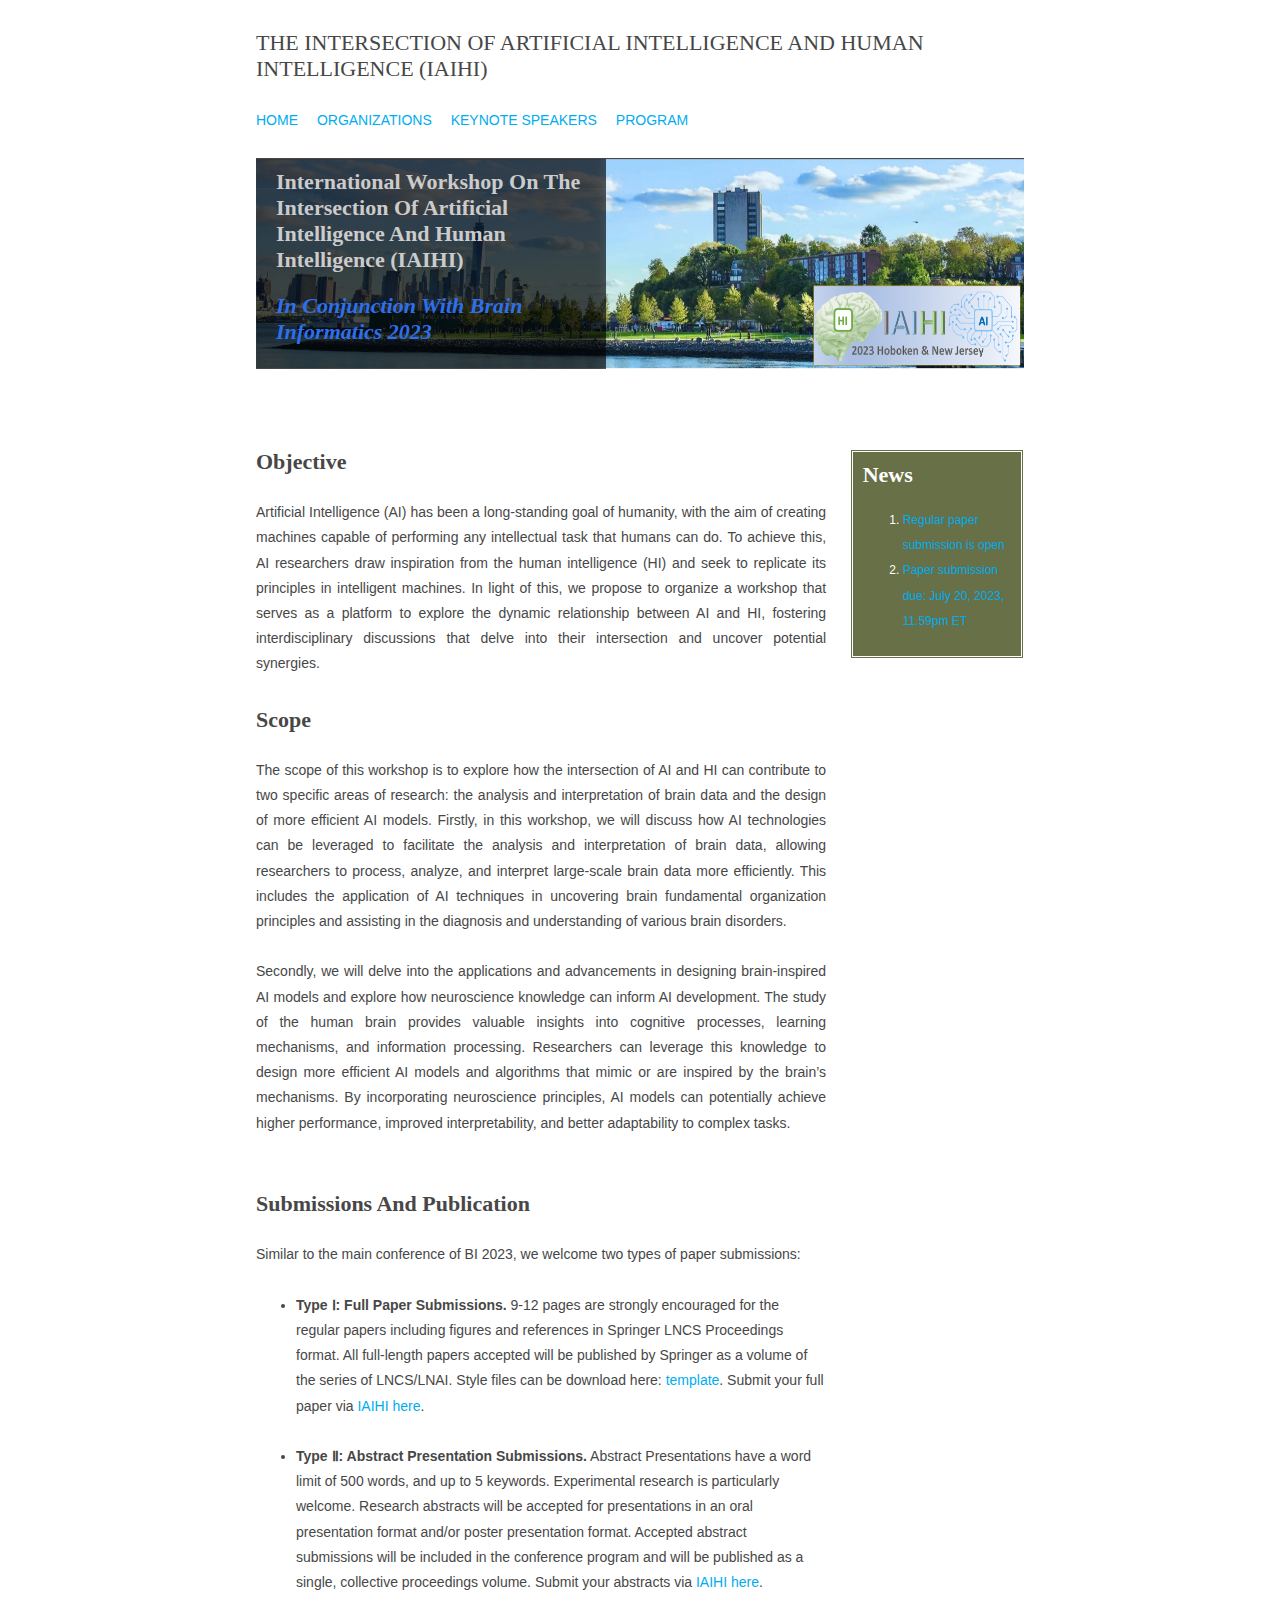
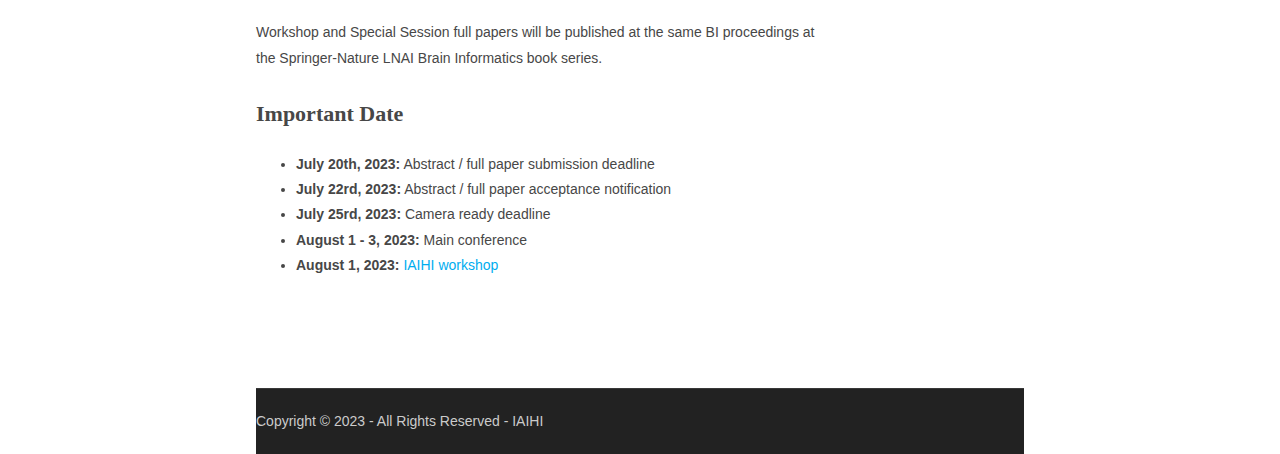
<file: index.html>
<!DOCTYPE html>
<!--
Template Name: Jeren
Author: <a href="https://www.os-templates.com/">OS Templates</a>
Author URI: https://www.os-templates.com/
Licence: Free to use under our free template licence terms
Licence URI: https://www.os-templates.com/template-terms
-->
<html lang="">
  <!-- To declare your language - read more here: https://www.w3.org/International/questions/qa-html-language-declarations -->
  <head>
    <title>The Intersection of Artificial Intelligence and Human Intelligence (IAIHI)</title>
    <meta charset="utf-8">
    <meta name="viewport" content="width=device-width, initial-scale=1.0, maximum-scale=1.0, user-scalable=no">
    <link href="layout/styles/layout.css" rel="stylesheet" type="text/css" media="all">
  </head>

  <body id="top">
    <div style="margin: 0 auto; width: 60%; height: 10%">
      <!-- ################################################################################################ -->
      <!-- ################################################################################################ -->
      <!-- ################################################################################################ -->
      <!--<div class="wrapper row0">-->
        <!--<div id="topbar" class="hoc clear"> -->
          <!--&lt;!&ndash; ################################################################################################ &ndash;&gt;-->
          <!--<div class="fl_left">-->
            <!--<ul class="nospace">-->
              <!--<li><i class="fa fa-phone"></i> +00 (123) 456 7890</li>-->
              <!--<li><i class="fa fa-envelope-o"></i> info@domain.com</li>-->
            <!--</ul>-->
          <!--</div>-->
          <!--<div class="fl_right">-->
            <!--<ul class="nospace">-->
              <!--<li><a href="#"><i class="fa fa-lg fa-home"></i></a></li>-->
              <!--<li><a href="#">About</a></li>-->
              <!--<li><a href="#">Contact</a></li>-->
              <!--<li><a href="#">Login</a></li>-->
              <!--<li><a href="#">Register</a></li>-->
            <!--</ul>-->
          <!--</div>-->
          <!--&lt;!&ndash; ################################################################################################ &ndash;&gt;-->
        <!--</div>-->
      <!--</div>-->
      <!-- ################################################################################################ -->
      <!-- ################################################################################################ -->
      <!-- ################################################################################################ -->
      <div class="wrapper row1">
        <header id="header" class="hoc clear"> 
          <!-- ################################################################################################ -->
          <div id="logo" class="fl_left">
            <h1><a href="index.html">The Intersection of Artificial Intelligence and Human Intelligence (IAIHI)</a></h1>
          </div>
          <nav id="mainav" class="fl_left">
            <ul class="clear">
              <li class="active"><a href="index.html">Home</a></li>
              <li class="active"><a href="pages/people.html">Organizations</a></li>
              <!-- <li class="active"><a href="pages/important-dates.html">Important Dates</a></li> -->
              <!-- <li class="active"><a href="pages/submission.html">Submission</a></li> -->
              <li class="active"><a href="pages/Keynote-Speakers.html">Keynote Speakers</a></li>
              <li class="active"><a href="pages/program.html">Program</a></li>
              <!-- <li class="active"><a href="pages/presentation-format.html">Presentation Format</a></li> -->
            </ul>
          </nav>
          <!-- ################################################################################################ -->
        </header>
      </div>
      <!-- ################################################################################################ -->
      <!-- ################################################################################################ -->
      <!-- ################################################################################################ -->

      <div class="bgded overlay" style="margin: 0 auto; height: 210px">
          <img style="position:absolute;left:0px;top:0px;width:100%;height:100%;z-Index:-1;" src="images/demo/backgrounds/bottom_BI_3.png" />
        <!--<img src="images/demo/backgrounds/logo.PNG" style="margin:150px 0 0 890px; height: 48px" />-->
        <!--<div class="overlay-text" style="margin:-200px 0 0 0;">-->
        <div class="overlay-text">

          <h3><strong>International Workshop on the Intersection of Artificial Intelligence and Human Intelligence (IAIHI)</strong></h3>
            <h6 style="color: #2D70EC"><strong><i>In conjunction with Brain Informatics 2023 </i></strong></h6>
          <div id="pageintro" class="hoc clear">

            <!-- ################################################################################################ -->
            <div class="flexslider basicslider">
            </div>
            <div class="bgded overlay" style ="i"
            <!-- ################################################################################################ -->
          </div>
        </div>
      </div>

        <!--</div>-->
      <!-- ################################################################################################ -->
      <!-- ################################################################################################ -->
      <!-- ################################################################################################ -->
      <div class="wrapper row3">
        <main class="hoc container clear"> 
          <!-- main body -->
          <!-- ################################################################################################ -->
          <div class="content three_quarter first">

            <div class="sectiontitle">
              <h3><strong>Objective</strong></h3><br/>
              <p class="btmspace-50 justified">
                Artificial Intelligence (AI) has been a long-standing goal of humanity, with the aim of creating machines capable of performing any intellectual task that humans can do. To achieve this, AI researchers draw inspiration from the human intelligence (HI) and seek to replicate its principles in intelligent machines. In light of this, we propose to organize a workshop that serves as a platform to explore the dynamic relationship between AI and HI, fostering interdisciplinary discussions that delve into their intersection and uncover potential synergies.
              </p>
            </div>

            <!-- <div class="sectiontitle"> -->
<!--               <h3><strong>Topics</strong></h3><br/>
              <p class="btmspace-50 justified">
              <p>Topics include but are not limited to:</p><br/>
                <ul>
                  <li>
                      <strong>Multimodal brain data fusion methodologies</strong>, e.g., fusion of multimodal structural, functional, diffusion, and/or perfusion MRI data, fusion of fMRI and EEG data, fusion of MRI and PET data, and fusion of radiology and pathology data.
                  </li>
                  <li>
                      <strong>Methods that model temporal brain dynamics</strong>, e.g., modeling brain states via fMRI and/or EEG data, longitudinal analysis of brain image data.
                  </li>
                  <li>
                      <strong>Structural and functional brain network construction methods</strong>, e.g., identification and optimization of network nodes, assessment of network properties, and creation of graph models for description of structural and functional brain networks.
                  </li>
                  <li>
                      <strong>Brain connectivity analysis methods</strong>, e.g., joint modeling of structural and functional brain connectivity, relationship between structural and functional connectivity, and dynamics of connectivity.
                  </li>
                  <li>
                      <strong>Classification and predictive modeling using multimodal brain image data</strong>, e.g., disease classification via multimodal image features, feature extraction and/or feature selection for dimensionality reduction of multimodal image data, multimodal image predictors of clinical measures, and integrative analysis of multimodal neuroimaging, genetics, multi-omics, biomarker and/or clinical data.
                  </li>
                  <li>
                      <strong>Multimodal brain image visualization and data management methods</strong>, e.g., visual analytics of multimodal image data and visualization of large-volume, dynamic, multimodal image data.
                  </li>
                  <li>
                      <strong>Registration, segmentation, shape analysis, and signal processing methods</strong>, e.g., multimodal image registration, multi-parametric image segmentation, and multiresolution signal processing.
                  </li>
                  <li>      
                      <strong>Validation approaches and benchmark data generation</strong>, e.g., cross-validation via multiple image modalities and generation of benchmark data via reproducibility studies.
                  </li>
                  <li> 
                      <strong>Clinical applications</strong>, e.g., computer aided diagnosis and follow-up of brain diseases via multimodal images, early diagnosis of brain diseases via multimodal images, and differential diagnosis of brain diseases via multimodal images.
                  </li>
                </ul>
              </p> -->

              <div class="sectiontitle">
              <h3><strong>Scope</strong></h3><br/>
              <p class="btmspace-50 justified">
                The scope of this workshop is to explore how the intersection of AI and HI can contribute to two specific areas of research: the analysis and interpretation of brain data and the design of more efficient AI models. Firstly, in this workshop, we will discuss how AI technologies can be leveraged to facilitate the analysis and interpretation of brain data, allowing researchers to process, analyze, and interpret large-scale brain data more efficiently. This includes the application of AI techniques in uncovering brain fundamental organization principles and assisting in the diagnosis and understanding of various brain disorders.
                </p>
                </br>
                <p class="btmspace-50 justified">
                  Secondly, we will delve into the applications and advancements in designing brain-inspired AI models and explore how neuroscience knowledge can inform AI development. The study of the human brain provides valuable insights into cognitive processes, learning mechanisms, and information processing. Researchers can leverage this knowledge to design more efficient AI models and algorithms that mimic or are inspired by the brain’s mechanisms. By incorporating neuroscience principles, AI models can potentially achieve higher performance, improved interpretability, and better adaptability to complex tasks.
                </p>
              </br>
            </div>

            <div class="sectiontitle">
              <h3><strong>Submissions and Publication</strong></h3><br/>
              <p class="btmspace-50 justified">
                <p>Similar to the main conference of BI 2023, we welcome two types of paper submissions:</p><br/>
                 <ul>
                  <li>
                      <strong>Type Ⅰ: Full Paper Submissions.</strong> 9-12 pages are strongly encouraged for the regular papers including figures and references in Springer LNCS Proceedings format. All full-length papers accepted will be published by Springer as a volume of the series of LNCS/LNAI. Style files can be download here: <a href = http://wi-consortium.org/conferences/bi2023/paper%20submissions%20and%20publications.html > template</a>. Submit your full paper via <a href = https://wi-lab.com/cyberchair/2023/bi23/scripts/ws_submit.php?subarea=S target="_blank"> IAIHI here</a>.

                  </li>
                  <br/>
                  <li>
                      <strong> Type Ⅱ: Abstract Presentation Submissions.</strong>  Abstract Presentations have a word limit of 500 words, and up to 5 keywords. Experimental research is particularly welcome. Research abstracts will be accepted for presentations in an oral presentation format
                      and/or poster presentation format.  Accepted abstract submissions will be included in the conference program and will be published as a single, collective proceedings volume.
                      Submit your abstracts via <a href = https://wi-lab.com/cyberchair/2023/bi23/scripts/ws_submit.php?subarea=S target="_blank"> IAIHI here</a>.
                  </li>

                </ul>
              </br>
                Workshop and Special Session full papers will be published at the same BI proceedings at the Springer-Nature LNAI Brain Informatics book series.
              </p>
            </div>

            <div class="sectiontitle">
              <h3><strong>Important Date</strong></h3><br/>
              <p class="btmspace-50 justified">
                <ul>
                  <!-- <li>
                      <strong>May 15th, 2023:</strong> Full paper submission deadline
                  </li>
                   <li>
                      <strong>May 20th, 2023:</strong> Workshop proposal deadline
                  </li>
                  <li>
                      <strong>Jun 1st, 2023:</strong> Abstract presentation submission deadline
                  </li>
                  <li>
                      <strong>Jun 8th, 2023:</strong> Abstract acceptance notification
                  </li>
                  <li>
                      <strong>Jun 12nd, 2023:</strong> Full paper acceptance notification
                  </li>
                  <li>
                      <strong>Jun 23rd, 2023:</strong>  Camera ready deadline
                  </li> -->
                  <li>
                      <strong>July 20th, 2023:</strong>  Abstract / full paper submission deadline
                  </li>
                  <li>
                      <strong>July 22rd, 2023:</strong>  Abstract / full paper acceptance notification
                  </li>
                  <li>
                      <strong>July 25rd, 2023:</strong>  Camera ready deadline
                  </li>
                  <li>
                      <strong>August 1 - 3, 2023:</strong>  Main conference
                  </li>
                  <li>
                      <strong>August 1, 2023:</strong>  <a href="pages/program.html">IAIHI workshop</a>
                  </li>

                  
                </ul>
              </p>
            </div>

          </div>

          <div class="sidebar one_quarter"> 
            <!-- ################################################################################################ -->
            <div class="sdb_holder">
              <article style="font-size: 12px">
                <h6><strong>News</strong></h6>
                <ol>
                  <li><a href="#">Regular paper submission is open</a></li>
                  <li><a href="#">Paper submission due: July 20, 2023, 11.59pm ET</a></li>
                  <!--<li><a href="#">Coming soon</a></li>-->
                  <!--<li>Coming soon</li>-->
                  <!--<li><a href="#">Coming soon</a></li>-->
                  <!--<li><a href="#">Coming soon</a></li>-->
                  <!--<li>Coming soon</li>-->
                  <!--<li><a href="#">Coming soon</a></li>-->
                  <!--<li><a href="#">Coming soon</a></li>-->
                  <!--<li>Coming soon</li>-->
                  <!--<li><a href="#">Coming soon</a></li>-->
                </ol>
              </article>
            </div>
            <!-- ################################################################################################ -->
          </div>
          <!-- ################################################################################################ -->
          <!-- / main body -->
          <div class="clear"></div>
        </main>
      </div>

    </footer>
      <!-- ################################################################################################ -->
      <!-- ################################################################################################ -->
      <!-- ################################################################################################ -->
      <div class="wrapper row5">
        <div id="copyright" class="hoc clear"> 
          <!-- ################################################################################################ -->
          <p class="fl_left">Copyright &copy; 2023 - All Rights Reserved - <a href="#">IAIHI</a></p>
          <!--<p class="fl_right">Template by <a target="_blank" href="https://www.os-templates.com/" title="Free Website Templates">OS Templates</a></p>-->
          <!-- ################################################################################################ -->
        </div>
      </div>
      <!-- ################################################################################################ -->
      <!-- ################################################################################################ -->
      <!-- ################################################################################################ -->
      <a id="backtotop" href="#top"><i class="fa fa-chevron-up"></i></a>
      <!-- JAVASCRIPTS -->
      <script src="layout/scripts/jquery.min.js"></script>
      <script src="layout/scripts/jquery.backtotop.js"></script>
      <script src="layout/scripts/jquery.mobilemenu.js"></script>
      <script src="layout/scripts/jquery.flexslider-min.js"></script>
    </div>
  </body>

</html>
</file>
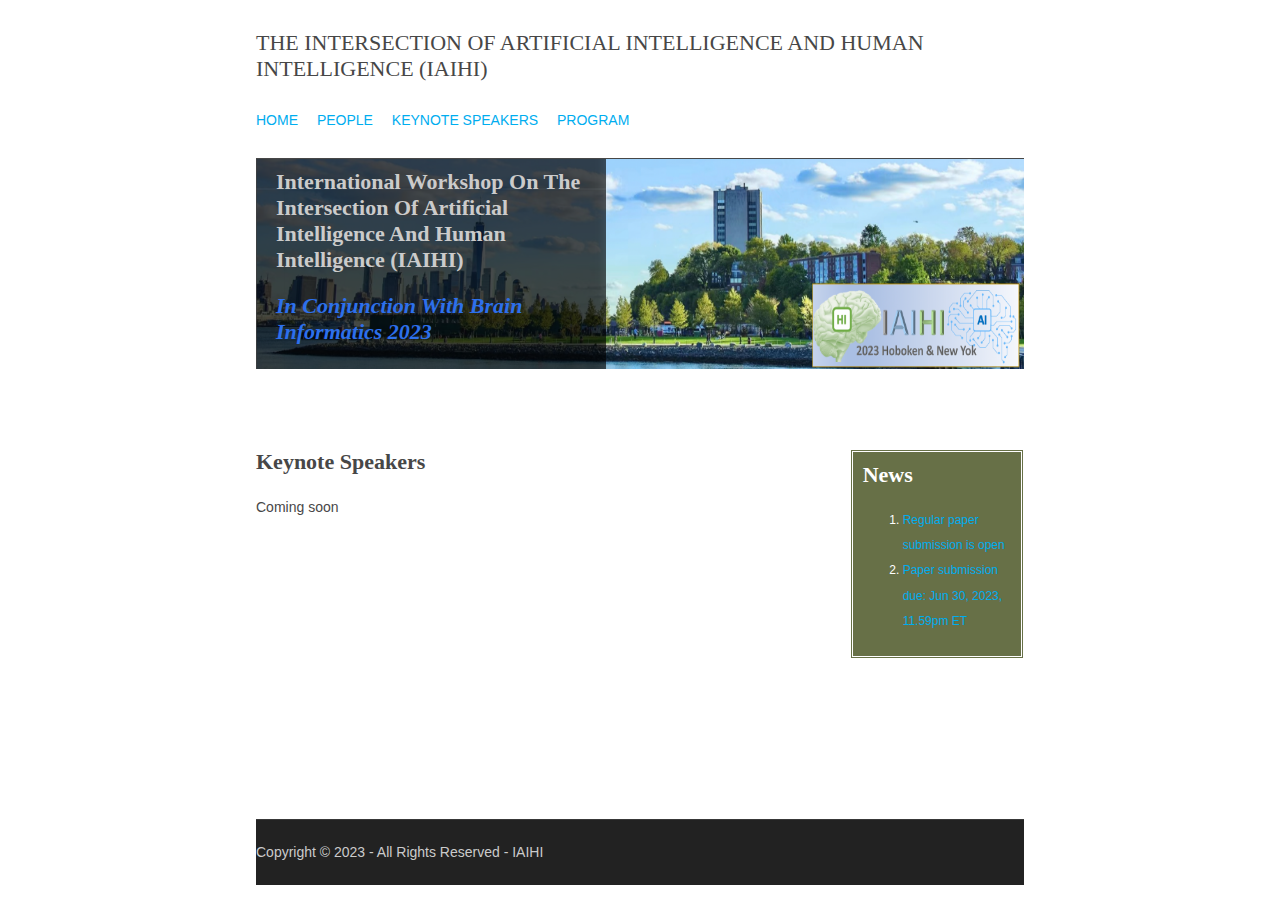
<file: pages/accepted-papers.html>
<!DOCTYPE html>
<!--
Template Name: Jeren
Author: <a href="https://www.os-templates.com/">OS Templates</a>
Author URI: https://www.os-templates.com/
Licence: Free to use under our free template licence terms
Licence URI: https://www.os-templates.com/template-terms
-->
<html lang="">
<!-- To declare your language - read more here: https://www.w3.org/International/questions/qa-html-language-declarations -->
<head>
<title>Jeren | Pages | Sidebar Right</title>
<meta charset="utf-8">
<meta name="viewport" content="width=device-width, initial-scale=1.0, maximum-scale=1.0, user-scalable=no">
<link href="../layout/styles/layout.css" rel="stylesheet" type="text/css" media="all">
</head>
<body id="top">
<div style="margin: 0 auto; width: 60%;">
<!-- ################################################################################################ -->
<!-- ################################################################################################ -->
<!-- ################################################################################################ -->
<!--<div class="wrapper row0">-->
  <!--<div id="topbar" class="hoc clear">-->
    <!--&lt;!&ndash; ################################################################################################ &ndash;&gt;-->
    <!--<div class="fl_left">-->
      <!--<ul class="nospace">-->
        <!--<li><i class="fa fa-phone"></i> +00 (123) 456 7890</li>-->
        <!--<li><i class="fa fa-envelope-o"></i> info@domain.com</li>-->
      <!--</ul>-->
    <!--</div>-->
    <!--<div class="fl_right">-->
      <!--<ul class="nospace">-->
        <!--<li><a href="#"><i class="fa fa-lg fa-home"></i></a></li>-->
        <!--<li><a href="#">About</a></li>-->
        <!--<li><a href="#">Contact</a></li>-->
        <!--<li><a href="#">Login</a></li>-->
        <!--<li><a href="#">Register</a></li>-->
      <!--</ul>-->
    <!--</div>-->
    <!--&lt;!&ndash; ################################################################################################ &ndash;&gt;-->
  <!--</div>-->
<!--</div>-->
<!-- ################################################################################################ -->
<!-- ################################################################################################ -->
<!-- ################################################################################################ -->
<div class="wrapper row1">
        <header id="header" class="hoc clear"> 
          <!-- ################################################################################################ -->
          <div id="logo" class="fl_left">
            <h1><a href="index.html">The Intersection of Artificial Intelligence and Human Intelligence (IAIHI)</a></h1>
          </div>
          <nav id="mainav" class="fl_left">
            <ul class="clear">
              <li class="active"><a href="../index.html">Home</a></li>
              <li class="active"><a href="../pages/people.html">People</a></li>
              <!-- <li class="active"><a href="pages/important-dates.html">Important Dates</a></li> -->
              <!-- <li class="active"><a href="pages/submission.html">Submission</a></li> -->
              <li class="active"><a href="../pages/accepted-papers.html">Keynote Speakers</a></li>
              <li class="active"><a href="../pages/program.html">Program</a></li>
              <!-- <li class="active"><a href="pages/presentation-format.html">Presentation Format</a></li> -->
            </ul>
          </nav>
          <!-- ################################################################################################ -->
        </header>
      </div>
      <!-- ################################################################################################ -->
      <!-- ################################################################################################ -->
      <!-- ################################################################################################ -->

      <div class="bgded overlay" style="margin: 0 auto; height: 210px">
          <img style="position:absolute;left:0px;top:0px;width:100%;height:100%;z-Index:-1;" src="../images/demo/backgrounds/bottom_BI_2.png" />
        <!--<img src="images/demo/backgrounds/logo.PNG" style="margin:150px 0 0 890px; height: 48px" />-->
        <!--<div class="overlay-text" style="margin:-200px 0 0 0;">-->
        <div class="overlay-text">

          <h3><strong>International Workshop on the Intersection of Artificial Intelligence and Human Intelligence (IAIHI)</strong></h3>
            <h6 style="color: #2D70EC"><strong><i>In conjunction with Brain Informatics 2023 </i></strong></h6>
          <div id="pageintro" class="hoc clear">

            <!-- ################################################################################################ -->
            <div class="flexslider basicslider">
            </div>
            <div class="bgded overlay" style ="i"
            <!-- ################################################################################################ -->
          </div>
        </div>
      </div>
<!-- ################################################################################################ -->
<!-- ################################################################################################ -->
<!-- ################################################################################################ -->
<div class="wrapper row3">
  <main class="hoc container clear">
    <!-- main body -->
    <!-- ################################################################################################ -->
    <div class="content three_quarter first">
      <!-- ################################################################################################ -->
      <h3><strong>Keynote Speakers</strong></h3>
      <p>Coming soon</p></br>
<!--       <h4><strong>Accepted Papers</strong></h4>
      <p>Coming soon</p> -->
      <!--<img class="imgr borderedbox inspace-5" src="../images/demo/imgr.gif" alt="">-->
      <!--<p>Aliquatjusto quisque nam consequat doloreet vest orna partur scetur portortis nam. Metadipiscing eget facilis elit sagittis felisi eger id justo maurisus convallicitur.</p>-->
      <!--<p>Dapiensociis <a href="#">temper donec auctortortis cumsan</a> et curabitur condis lorem loborttis leo. Ipsumcommodo libero nunc at in velis tincidunt pellentum tincidunt vel lorem.</p>-->
      <!--<img class="imgl borderedbox inspace-5" src="../images/demo/imgl.gif" alt="">-->
      <!--<p>This is a W3C compliant free website template from <a href="https://www.os-templates.com/" title="Free Website Templates">OS Templates</a>. For full terms of use of this template please read our <a href="https://www.os-templates.com/template-terms">website template licence</a>.</p>-->
      <!--<p>You can use and modify the template for both personal and commercial use. You must keep all copyright information and credit links in the template and associated files. For more website templates visit our <a href="https://www.os-templates.com/">free website templates</a> section.</p>-->
      <!--<p>Portortornec condimenterdum eget consectetuer condis consequam pretium pellus sed mauris enim. Puruselit mauris nulla hendimentesque elit semper nam a sapien urna sempus.</p>-->
      <!--<h1>Table(s)</h1>-->
      <!--<div class="scrollable">-->
        <!--<table>-->
          <!--<thead>-->
            <!--<tr>-->
              <!--<th>Header 1</th>-->
              <!--<th>Header 2</th>-->
              <!--<th>Header 3</th>-->
              <!--<th>Header 4</th>-->
            <!--</tr>-->
          <!--</thead>-->
          <!--<tbody>-->
            <!--<tr>-->
              <!--<td><a href="#">Value 1</a></td>-->
              <!--<td>Value 2</td>-->
              <!--<td>Value 3</td>-->
              <!--<td>Value 4</td>-->
            <!--</tr>-->
            <!--<tr>-->
              <!--<td>Value 5</td>-->
              <!--<td>Value 6</td>-->
              <!--<td>Value 7</td>-->
              <!--<td><a href="#">Value 8</a></td>-->
            <!--</tr>-->
            <!--<tr>-->
              <!--<td>Value 9</td>-->
              <!--<td>Value 10</td>-->
              <!--<td>Value 11</td>-->
              <!--<td>Value 12</td>-->
            <!--</tr>-->
            <!--<tr>-->
              <!--<td>Value 13</td>-->
              <!--<td><a href="#">Value 14</a></td>-->
              <!--<td>Value 15</td>-->
              <!--<td>Value 16</td>-->
            <!--</tr>-->
          <!--</tbody>-->
        <!--</table>-->
      <!--</div>-->
      <!--<div id="comments">-->
        <!--<h2>Comments</h2>-->
        <!--<ul>-->
          <!--<li>-->
            <!--<article>-->
              <!--<header>-->
                <!--<figure class="avatar"><img src="../images/demo/avatar.png" alt=""></figure>-->
                <!--<address>-->
                <!--By <a href="#">A Name</a>-->
                <!--</address>-->
                <!--<time datetime="2045-04-06T08:15+00:00">Friday, 6<sup>th</sup> April 2045 @08:15:00</time>-->
              <!--</header>-->
              <!--<div class="comcont">-->
                <!--<p>This is an example of a comment made on a post. You can either edit the comment, delete the comment or reply to the comment. Use this as a place to respond to the post or to share what you are thinking.</p>-->
              <!--</div>-->
            <!--</article>-->
          <!--</li>-->
          <!--<li>-->
            <!--<article>-->
              <!--<header>-->
                <!--<figure class="avatar"><img src="../images/demo/avatar.png" alt=""></figure>-->
                <!--<address>-->
                <!--By <a href="#">A Name</a>-->
                <!--</address>-->
                <!--<time datetime="2045-04-06T08:15+00:00">Friday, 6<sup>th</sup> April 2045 @08:15:00</time>-->
              <!--</header>-->
              <!--<div class="comcont">-->
                <!--<p>This is an example of a comment made on a post. You can either edit the comment, delete the comment or reply to the comment. Use this as a place to respond to the post or to share what you are thinking.</p>-->
              <!--</div>-->
            <!--</article>-->
          <!--</li>-->
          <!--<li>-->
            <!--<article>-->
              <!--<header>-->
                <!--<figure class="avatar"><img src="../images/demo/avatar.png" alt=""></figure>-->
                <!--<address>-->
                <!--By <a href="#">A Name</a>-->
                <!--</address>-->
                <!--<time datetime="2045-04-06T08:15+00:00">Friday, 6<sup>th</sup> April 2045 @08:15:00</time>-->
              <!--</header>-->
              <!--<div class="comcont">-->
                <!--<p>This is an example of a comment made on a post. You can either edit the comment, delete the comment or reply to the comment. Use this as a place to respond to the post or to share what you are thinking.</p>-->
              <!--</div>-->
            <!--</article>-->
          <!--</li>-->
        <!--</ul>-->
        <!--<h2>Write A Comment</h2>-->
        <!--<form action="#" method="post">-->
          <!--<div class="one_third first">-->
            <!--<label for="name">Name <span>*</span></label>-->
            <!--<input type="text" name="name" id="name" value="" size="22" required>-->
          <!--</div>-->
          <!--<div class="one_third">-->
            <!--<label for="email">Mail <span>*</span></label>-->
            <!--<input type="email" name="email" id="email" value="" size="22" required>-->
          <!--</div>-->
          <!--<div class="one_third">-->
            <!--<label for="url">Website</label>-->
            <!--<input type="url" name="url" id="url" value="" size="22">-->
          <!--</div>-->
          <!--<div class="block clear">-->
            <!--<label for="comment">Your Comment</label>-->
            <!--<textarea name="comment" id="comment" cols="25" rows="10"></textarea>-->
          <!--</div>-->
          <!--<div>-->
            <!--<input type="submit" name="submit" value="Submit Form">-->
            <!--&nbsp;-->
            <!--<input type="reset" name="reset" value="Reset Form">-->
          <!--</div>-->
        <!--</form>-->
      <!--</div>-->
      <!-- ################################################################################################ -->
    </div>
    <!-- ################################################################################################ -->
    <!-- ################################################################################################ -->
    <div class="sidebar one_quarter">
      <!-- ################################################################################################ -->
      <div class="sdb_holder">
              <article style="font-size: 12px">
                <h5><strong>News</strong></h5>
                <ol>
                  <li><a href="#">Regular paper submission is open</a></li>
                  <li><a href="#">Paper submission due: Jun 30, 2023, 11.59pm ET</a></li>
                  <!--<li><a href="#">Coming soon</a></li>-->
                  <!--<li>Coming soon</li>-->
                  <!--<li><a href="#">Coming soon</a></li>-->
                  <!--<li><a href="#">Coming soon</a></li>-->
                  <!--<li>Coming soon</li>-->
                  <!--<li><a href="#">Coming soon</a></li>-->
                  <!--<li><a href="#">Coming soon</a></li>-->
                  <!--<li>Coming soon</li>-->
                  <!--<li><a href="#">Coming soon</a></li>-->
                </ol>
              </article>
            </div>
      <!--<h6>Lorem ipsum dolor</h6>-->
      <!--<nav class="sdb_holder">-->
        <!--<ul>-->
          <!--<li><a href="#">Navigation - Level 1</a></li>-->
          <!--<li><a href="#">Navigation - Level 1</a>-->
            <!--<ul>-->
              <!--<li><a href="#">Navigation - Level 2</a></li>-->
              <!--<li><a href="#">Navigation - Level 2</a></li>-->
            <!--</ul>-->
          <!--</li>-->
          <!--<li><a href="#">Navigation - Level 1</a>-->
            <!--<ul>-->
              <!--<li><a href="#">Navigation - Level 2</a></li>-->
              <!--<li><a href="#">Navigation - Level 2</a>-->
                <!--<ul>-->
                  <!--<li><a href="#">Navigation - Level 3</a></li>-->
                  <!--<li><a href="#">Navigation - Level 3</a></li>-->
                <!--</ul>-->
              <!--</li>-->
            <!--</ul>-->
          <!--</li>-->
          <!--<li><a href="#">Navigation - Level 1</a></li>-->
        <!--</ul>-->
      <!--</nav>-->
      <!--<div class="sdb_holder">-->
        <!--<h6>Lorem ipsum dolor</h6>-->
        <!--<address>-->
        <!--Full Name<br>-->
        <!--Address Line 1<br>-->
        <!--Address Line 2<br>-->
        <!--Town/City<br>-->
        <!--Postcode/Zip<br>-->
        <!--<br>-->
        <!--Tel: xxxx xxxx xxxxxx<br>-->
        <!--Email: <a href="#">contact@domain.com</a>-->
        <!--</address>-->
      <!--</div>-->
      <!--<div class="sdb_holder">-->
        <!--<article>-->
          <!--<h6>Lorem ipsum dolor</h6>-->
          <!--<p>Nuncsed sed conseque a at quismodo tris mauristibus sed habiturpiscinia sed.</p>-->
          <!--<ul>-->
            <!--<li><a href="#">Lorem ipsum dolor sit</a></li>-->
            <!--<li>Etiam vel sapien et</li>-->
            <!--<li><a href="#">Etiam vel sapien et</a></li>-->
          <!--</ul>-->
          <!--<p>Nuncsed sed conseque a at quismodo tris mauristibus sed habiturpiscinia sed. Condimentumsantincidunt dui mattis magna intesque purus orci augue lor nibh.</p>-->
          <!--<p class="more"><a href="#">Continue Reading &raquo;</a></p>-->
        <!--</article>-->
      <!--</div>-->
      <!--&lt;!&ndash; ################################################################################################ &ndash;&gt;-->
    <!--</div>-->
    <!-- ################################################################################################ -->
    <!-- / main body -->
    <div class="clear"></div>
  </main>
</div>
<!-- ################################################################################################ -->
<!-- ################################################################################################ -->
<!-- ################################################################################################ -->
<!--<div class="wrapper row4">-->
  <!--<footer id="footer" class="hoc clear"> -->
    <!--&lt;!&ndash; ################################################################################################ &ndash;&gt;-->
    <!--<div class="one_third first">-->
      <!--&lt;!&ndash;<h6 class="heading">Risus lacus ut lectus</h6>&ndash;&gt;-->
      <!--&lt;!&ndash;<ul class="nospace btmspace-30 linklist contact">&ndash;&gt;-->
        <!--&lt;!&ndash;<li><i class="fa fa-map-marker"></i>&ndash;&gt;-->
          <!--&lt;!&ndash;<address>&ndash;&gt;-->
          <!--&lt;!&ndash;Street Name &amp; Number, Town, Postcode/Zip&ndash;&gt;-->
          <!--&lt;!&ndash;</address>&ndash;&gt;-->
        <!--&lt;!&ndash;</li>&ndash;&gt;-->
        <!--&lt;!&ndash;<li><i class="fa fa-phone"></i> +00 (123) 456 7890</li>&ndash;&gt;-->
        <!--&lt;!&ndash;<li><i class="fa fa-envelope-o"></i> info@domain.com</li>&ndash;&gt;-->
      <!--&lt;!&ndash;</ul>&ndash;&gt;-->
      <!--&lt;!&ndash;<ul class="faico clear">&ndash;&gt;-->
        <!--&lt;!&ndash;<li><a class="faicon-facebook" href="#"><i class="fa fa-facebook"></i></a></li>&ndash;&gt;-->
        <!--&lt;!&ndash;<li><a class="faicon-twitter" href="#"><i class="fa fa-twitter"></i></a></li>&ndash;&gt;-->
        <!--&lt;!&ndash;<li><a class="faicon-dribble" href="#"><i class="fa fa-dribbble"></i></a></li>&ndash;&gt;-->
        <!--&lt;!&ndash;<li><a class="faicon-linkedin" href="#"><i class="fa fa-linkedin"></i></a></li>&ndash;&gt;-->
        <!--&lt;!&ndash;<li><a class="faicon-google-plus" href="#"><i class="fa fa-google-plus"></i></a></li>&ndash;&gt;-->
        <!--&lt;!&ndash;<li><a class="faicon-vk" href="#"><i class="fa fa-vk"></i></a></li>&ndash;&gt;-->
      <!--&lt;!&ndash;</ul>&ndash;&gt;-->
    <!--</div>-->
    <!--<div class="one_third">-->
      <!--<h6 class="heading">Massa consequat tellus</h6>-->
      <!--<ul class="nospace linklist">-->
        <!--<li>-->
          <!--<article>-->
            <!--<h2 class="nospace font-x1"><a href="#">Non efficitur lacus elit</a></h2>-->
            <!--<time class="font-xs block btmspace-10" datetime="2045-04-06">Friday, 6<sup>th</sup> April 2045</time>-->
            <!--<p class="nospace">Metus mauris luctus lacinia posuere aenean nec cursus mi nunc ornare interdum [&hellip;]</p>-->
          <!--</article>-->
        <!--</li>-->
        <!--<li>-->
          <!--<article>-->
            <!--<h2 class="nospace font-x1"><a href="#">Ut ipsum vestibulum et fringilla</a></h2>-->
            <!--<time class="font-xs block btmspace-10" datetime="2045-04-05">Thursday, 5<sup>th</sup> April 2045</time>-->
            <!--<p class="nospace">Nunc vitae porttitor ipsum in hac habitasse platea dictumst in quis arcu ac [&hellip;]</p>-->
          <!--</article>-->
        <!--</li>-->
      <!--</ul>-->
    <!--</div>-->
    <!--<div class="one_third">-->
      <!--<h6 class="heading">Praesent porttitor pulvinar</h6>-->
      <!--<p class="nospace btmspace-30">Ligula euismod lacinia eget hendrerit nunc mauris ultrices mauris vel.</p>-->
      <!--<form method="post" action="#">-->
        <!--<fieldset>-->
          <!--<legend>Newsletter:</legend>-->
          <!--<input class="btmspace-15" type="text" value="" placeholder="Name">-->
          <!--<input class="btmspace-15" type="text" value="" placeholder="Email">-->
          <!--<button type="submit" value="submit">Submit</button>-->
        <!--</fieldset>-->
      <!--</form>-->
    <!--</div>-->
    <!--&lt;!&ndash; ################################################################################################ &ndash;&gt;-->
  <!--</footer>-->
<!--</div>-->
<!-- ################################################################################################ -->
<!-- ################################################################################################ -->
<!-- ################################################################################################ -->
<div class="wrapper row5">
  <div id="copyright" class="hoc clear"> 
    <!-- ################################################################################################ -->
    <p class="fl_left">Copyright &copy; 2023 - All Rights Reserved - <a href="#">IAIHI</a></p>
          <!--<p class="fl_right">Template by <a target="_blank" href="https://www.os-templates.com/" title="Free Website Templates">OS Templates</a></p>-->
          <!-- ################################################################################################ -->
  </div>
</div>
<!-- ################################################################################################ -->
<!-- ################################################################################################ -->
<!-- ################################################################################################ -->
<a id="backtotop" href="#top"><i class="fa fa-chevron-up"></i></a>
<!-- JAVASCRIPTS -->
<script src="../layout/scripts/jquery.min.js"></script>
<script src="../layout/scripts/jquery.backtotop.js"></script>
<script src="../layout/scripts/jquery.mobilemenu.js"></script>
</body>
</html>
</file>
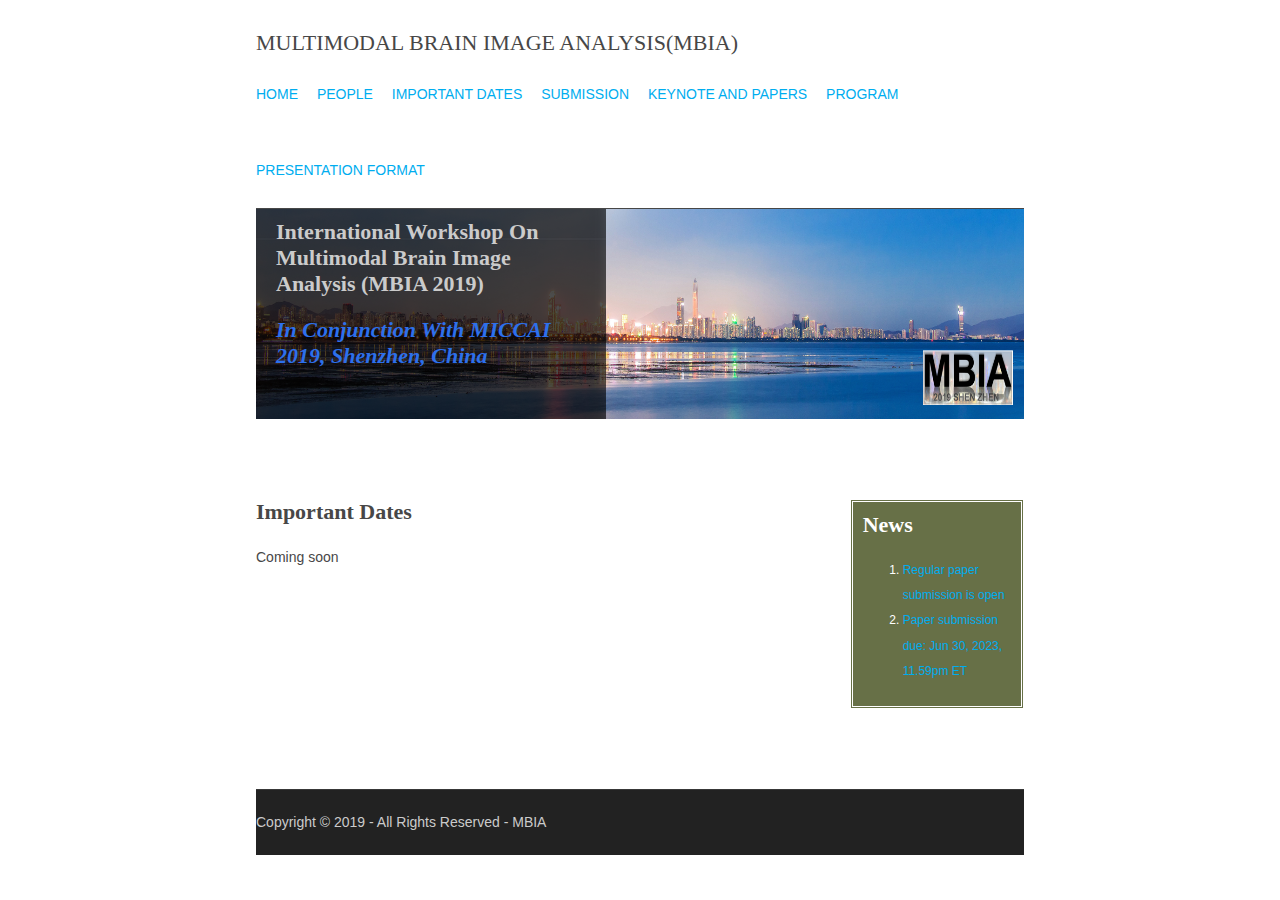
<file: pages/important-dates.html>
<!DOCTYPE html>
<!--
Template Name: Jeren
Author: <a href="https://www.os-templates.com/">OS Templates</a>
Author URI: https://www.os-templates.com/
Licence: Free to use under our free template licence terms
Licence URI: https://www.os-templates.com/template-terms
-->
<html lang="">
<!-- To declare your language - read more here: https://www.w3.org/International/questions/qa-html-language-declarations -->
<head>
<title>Jeren | Pages | Sidebar Right</title>
<meta charset="utf-8">
<meta name="viewport" content="width=device-width, initial-scale=1.0, maximum-scale=1.0, user-scalable=no">
<link href="../layout/styles/layout.css" rel="stylesheet" type="text/css" media="all">
</head>
<body id="top">
<div style="margin: 0 auto; width: 60%;">
<!-- ################################################################################################ -->
<!-- ################################################################################################ -->
<!-- ################################################################################################ -->
<!--<div class="wrapper row0">-->
  <!--<div id="topbar" class="hoc clear">-->
    <!--&lt;!&ndash; ################################################################################################ &ndash;&gt;-->
    <!--<div class="fl_left">-->
      <!--<ul class="nospace">-->
        <!--<li><i class="fa fa-phone"></i> +00 (123) 456 7890</li>-->
        <!--<li><i class="fa fa-envelope-o"></i> info@domain.com</li>-->
      <!--</ul>-->
    <!--</div>-->
    <!--<div class="fl_right">-->
      <!--<ul class="nospace">-->
        <!--<li><a href="#"><i class="fa fa-lg fa-home"></i></a></li>-->
        <!--<li><a href="#">About</a></li>-->
        <!--<li><a href="#">Contact</a></li>-->
        <!--<li><a href="#">Login</a></li>-->
        <!--<li><a href="#">Register</a></li>-->
      <!--</ul>-->
    <!--</div>-->
    <!--&lt;!&ndash; ################################################################################################ &ndash;&gt;-->
  <!--</div>-->
<!--</div>-->
<!-- ################################################################################################ -->
<!-- ################################################################################################ -->
<!-- ################################################################################################ -->
<div class="wrapper row1">
  <header id="header" class="hoc clear"> 
    <!-- ################################################################################################ -->
    <div id="logo" class="fl_left">
      <h1><a href="../index.html">Multimodal Brain Image Analysis(MBIA)</a></h1>
    </div>
    <nav id="mainav" class="fl_right">
      <ul class="clear">
        <li class="active"><a href="../index.html">Home</a></li>
              <li class="active"><a href="people.html">People</a></li>
              <li class="active"><a href="important-dates.html">Important Dates</a></li>
              <li class="active"><a href="submission.html">Submission</a></li>
              <li class="active"><a href="accepted-papers.html">Keynote and Papers</a></li>
              <li class="active"><a href="program.html">Program</a></li>
              <li class="active"><a href="presentation-format.html">Presentation Format</a></li>
      </ul>
    </nav>
    <!-- ################################################################################################ -->
  </header>
</div>
<!-- ################################################################################################ -->
<!-- ################################################################################################ -->
<!-- ################################################################################################ -->
      <div class="bgded overlay" style="margin: 0 auto; height: 210px">
          <img style="position:absolute;left:0px;top:0px;width:100%;height:100%;z-Index:-1;" src="../images/demo/backgrounds/bottom.png" />
        <!--<img src="images/demo/backgrounds/logo.PNG" style="margin:150px 0 0 890px; height: 48px" />-->
        <!--<div class="overlay-text" style="margin:-200px 0 0 0;">-->
        <div class="overlay-text">
          <h2><strong>International Workshop on Multimodal Brain Image Analysis (MBIA 2019)</strong></h2>
            <h6 style="color: #2D70EC"><strong><i>In conjunction with MICCAI 2019, Shenzhen, China </i></strong></h6>
          <div id="pageintro" class="hoc clear">
            <!-- ################################################################################################ -->
            <div class="flexslider basicslider">
            </div>
            <!-- ################################################################################################ -->
          </div>
        </div>
      </div>
<!-- ################################################################################################ -->
<!-- ################################################################################################ -->
<!-- ################################################################################################ -->
<div class="wrapper row3">
  <main class="hoc container clear"> 
    <!-- main body -->
    <!-- ################################################################################################ -->
    <div class="content three_quarter first">
      <!-- ################################################################################################ -->
      <h3><strong>Important Dates</strong></h3>
      <p>Coming soon</p>
      <!--<img class="imgr borderedbox inspace-5" src="../images/demo/imgr.gif" alt="">-->
      <!--<p>Aliquatjusto quisque nam consequat doloreet vest orna partur scetur portortis nam. Metadipiscing eget facilis elit sagittis felisi eger id justo maurisus convallicitur.</p>-->
      <!--<p>Dapiensociis <a href="#">temper donec auctortortis cumsan</a> et curabitur condis lorem loborttis leo. Ipsumcommodo libero nunc at in velis tincidunt pellentum tincidunt vel lorem.</p>-->
      <!--<img class="imgl borderedbox inspace-5" src="../images/demo/imgl.gif" alt="">-->
      <!--<p>This is a W3C compliant free website template from <a href="https://www.os-templates.com/" title="Free Website Templates">OS Templates</a>. For full terms of use of this template please read our <a href="https://www.os-templates.com/template-terms">website template licence</a>.</p>-->
      <!--<p>You can use and modify the template for both personal and commercial use. You must keep all copyright information and credit links in the template and associated files. For more website templates visit our <a href="https://www.os-templates.com/">free website templates</a> section.</p>-->
      <!--<p>Portortornec condimenterdum eget consectetuer condis consequam pretium pellus sed mauris enim. Puruselit mauris nulla hendimentesque elit semper nam a sapien urna sempus.</p>-->
      <!--<h1>Table(s)</h1>-->
      <!--<div class="scrollable">-->
        <!--<table>-->
          <!--<thead>-->
            <!--<tr>-->
              <!--<th>Header 1</th>-->
              <!--<th>Header 2</th>-->
              <!--<th>Header 3</th>-->
              <!--<th>Header 4</th>-->
            <!--</tr>-->
          <!--</thead>-->
          <!--<tbody>-->
            <!--<tr>-->
              <!--<td><a href="#">Value 1</a></td>-->
              <!--<td>Value 2</td>-->
              <!--<td>Value 3</td>-->
              <!--<td>Value 4</td>-->
            <!--</tr>-->
            <!--<tr>-->
              <!--<td>Value 5</td>-->
              <!--<td>Value 6</td>-->
              <!--<td>Value 7</td>-->
              <!--<td><a href="#">Value 8</a></td>-->
            <!--</tr>-->
            <!--<tr>-->
              <!--<td>Value 9</td>-->
              <!--<td>Value 10</td>-->
              <!--<td>Value 11</td>-->
              <!--<td>Value 12</td>-->
            <!--</tr>-->
            <!--<tr>-->
              <!--<td>Value 13</td>-->
              <!--<td><a href="#">Value 14</a></td>-->
              <!--<td>Value 15</td>-->
              <!--<td>Value 16</td>-->
            <!--</tr>-->
          <!--</tbody>-->
        <!--</table>-->
      <!--</div>-->
      <!--<div id="comments">-->
        <!--<h2>Comments</h2>-->
        <!--<ul>-->
          <!--<li>-->
            <!--<article>-->
              <!--<header>-->
                <!--<figure class="avatar"><img src="../images/demo/avatar.png" alt=""></figure>-->
                <!--<address>-->
                <!--By <a href="#">A Name</a>-->
                <!--</address>-->
                <!--<time datetime="2045-04-06T08:15+00:00">Friday, 6<sup>th</sup> April 2045 @08:15:00</time>-->
              <!--</header>-->
              <!--<div class="comcont">-->
                <!--<p>This is an example of a comment made on a post. You can either edit the comment, delete the comment or reply to the comment. Use this as a place to respond to the post or to share what you are thinking.</p>-->
              <!--</div>-->
            <!--</article>-->
          <!--</li>-->
          <!--<li>-->
            <!--<article>-->
              <!--<header>-->
                <!--<figure class="avatar"><img src="../images/demo/avatar.png" alt=""></figure>-->
                <!--<address>-->
                <!--By <a href="#">A Name</a>-->
                <!--</address>-->
                <!--<time datetime="2045-04-06T08:15+00:00">Friday, 6<sup>th</sup> April 2045 @08:15:00</time>-->
              <!--</header>-->
              <!--<div class="comcont">-->
                <!--<p>This is an example of a comment made on a post. You can either edit the comment, delete the comment or reply to the comment. Use this as a place to respond to the post or to share what you are thinking.</p>-->
              <!--</div>-->
            <!--</article>-->
          <!--</li>-->
          <!--<li>-->
            <!--<article>-->
              <!--<header>-->
                <!--<figure class="avatar"><img src="../images/demo/avatar.png" alt=""></figure>-->
                <!--<address>-->
                <!--By <a href="#">A Name</a>-->
                <!--</address>-->
                <!--<time datetime="2045-04-06T08:15+00:00">Friday, 6<sup>th</sup> April 2045 @08:15:00</time>-->
              <!--</header>-->
              <!--<div class="comcont">-->
                <!--<p>This is an example of a comment made on a post. You can either edit the comment, delete the comment or reply to the comment. Use this as a place to respond to the post or to share what you are thinking.</p>-->
              <!--</div>-->
            <!--</article>-->
          <!--</li>-->
        <!--</ul>-->
        <!--<h2>Write A Comment</h2>-->
        <!--<form action="#" method="post">-->
          <!--<div class="one_third first">-->
            <!--<label for="name">Name <span>*</span></label>-->
            <!--<input type="text" name="name" id="name" value="" size="22" required>-->
          <!--</div>-->
          <!--<div class="one_third">-->
            <!--<label for="email">Mail <span>*</span></label>-->
            <!--<input type="email" name="email" id="email" value="" size="22" required>-->
          <!--</div>-->
          <!--<div class="one_third">-->
            <!--<label for="url">Website</label>-->
            <!--<input type="url" name="url" id="url" value="" size="22">-->
          <!--</div>-->
          <!--<div class="block clear">-->
            <!--<label for="comment">Your Comment</label>-->
            <!--<textarea name="comment" id="comment" cols="25" rows="10"></textarea>-->
          <!--</div>-->
          <!--<div>-->
            <!--<input type="submit" name="submit" value="Submit Form">-->
            <!--&nbsp;-->
            <!--<input type="reset" name="reset" value="Reset Form">-->
          <!--</div>-->
        <!--</form>-->
      <!--</div>-->
      <!-- ################################################################################################ -->
    </div>
    <!-- ################################################################################################ -->
    <!-- ################################################################################################ -->
    <div class="sidebar one_quarter"> 
      <!-- ################################################################################################ -->
      <div class="sdb_holder">
              <article style="font-size: 12px">
                <h4><strong>News</strong></h4>
                <ol>
                  <li><a href="#">Regular paper submission is open</a></li>
                  <li><a href="#">Paper submission due: Jun 30, 2023, 11.59pm ET</a></li>
                  <!--<li><a href="#">Coming soon</a></li>-->
                  <!--<li>Coming soon</li>-->
                  <!--<li><a href="#">Coming soon</a></li>-->
                  <!--<li><a href="#">Coming soon</a></li>-->
                  <!--<li>Coming soon</li>-->
                  <!--<li><a href="#">Coming soon</a></li>-->
                  <!--<li><a href="#">Coming soon</a></li>-->
                  <!--<li>Coming soon</li>-->
                  <!--<li><a href="#">Coming soon</a></li>-->
                </ol>
              </article>
            </div>
      <!--<h6>Lorem ipsum dolor</h6>-->
      <!--<nav class="sdb_holder">-->
        <!--<ul>-->
          <!--<li><a href="#">Navigation - Level 1</a></li>-->
          <!--<li><a href="#">Navigation - Level 1</a>-->
            <!--<ul>-->
              <!--<li><a href="#">Navigation - Level 2</a></li>-->
              <!--<li><a href="#">Navigation - Level 2</a></li>-->
            <!--</ul>-->
          <!--</li>-->
          <!--<li><a href="#">Navigation - Level 1</a>-->
            <!--<ul>-->
              <!--<li><a href="#">Navigation - Level 2</a></li>-->
              <!--<li><a href="#">Navigation - Level 2</a>-->
                <!--<ul>-->
                  <!--<li><a href="#">Navigation - Level 3</a></li>-->
                  <!--<li><a href="#">Navigation - Level 3</a></li>-->
                <!--</ul>-->
              <!--</li>-->
            <!--</ul>-->
          <!--</li>-->
          <!--<li><a href="#">Navigation - Level 1</a></li>-->
        <!--</ul>-->
      <!--</nav>-->
      <!--<div class="sdb_holder">-->
        <!--<h6>Lorem ipsum dolor</h6>-->
        <!--<address>-->
        <!--Full Name<br>-->
        <!--Address Line 1<br>-->
        <!--Address Line 2<br>-->
        <!--Town/City<br>-->
        <!--Postcode/Zip<br>-->
        <!--<br>-->
        <!--Tel: xxxx xxxx xxxxxx<br>-->
        <!--Email: <a href="#">contact@domain.com</a>-->
        <!--</address>-->
      <!--</div>-->
      <!--<div class="sdb_holder">-->
        <!--<article>-->
          <!--<h6>Lorem ipsum dolor</h6>-->
          <!--<p>Nuncsed sed conseque a at quismodo tris mauristibus sed habiturpiscinia sed.</p>-->
          <!--<ul>-->
            <!--<li><a href="#">Lorem ipsum dolor sit</a></li>-->
            <!--<li>Etiam vel sapien et</li>-->
            <!--<li><a href="#">Etiam vel sapien et</a></li>-->
          <!--</ul>-->
          <!--<p>Nuncsed sed conseque a at quismodo tris mauristibus sed habiturpiscinia sed. Condimentumsantincidunt dui mattis magna intesque purus orci augue lor nibh.</p>-->
          <!--<p class="more"><a href="#">Continue Reading &raquo;</a></p>-->
        <!--</article>-->
      <!--</div>-->
      <!--&lt;!&ndash; ################################################################################################ &ndash;&gt;-->
    <!--</div>-->
    <!-- ################################################################################################ -->
    <!-- / main body -->
    </div>
  </main>
</div>
<!-- ################################################################################################ -->
<!-- ################################################################################################ -->
<!-- ################################################################################################ -->
<!--<div class="wrapper row4">-->
  <!--<footer id="footer" class="hoc clear"> -->
    <!--&lt;!&ndash; ################################################################################################ &ndash;&gt;-->
    <!--<div class="one_third first">-->
      <!--&lt;!&ndash;<h6 class="heading">Risus lacus ut lectus</h6>&ndash;&gt;-->
      <!--&lt;!&ndash;<ul class="nospace btmspace-30 linklist contact">&ndash;&gt;-->
        <!--&lt;!&ndash;<li><i class="fa fa-map-marker"></i>&ndash;&gt;-->
          <!--&lt;!&ndash;<address>&ndash;&gt;-->
          <!--&lt;!&ndash;Street Name &amp; Number, Town, Postcode/Zip&ndash;&gt;-->
          <!--&lt;!&ndash;</address>&ndash;&gt;-->
        <!--&lt;!&ndash;</li>&ndash;&gt;-->
        <!--&lt;!&ndash;<li><i class="fa fa-phone"></i> +00 (123) 456 7890</li>&ndash;&gt;-->
        <!--&lt;!&ndash;<li><i class="fa fa-envelope-o"></i> info@domain.com</li>&ndash;&gt;-->
      <!--&lt;!&ndash;</ul>&ndash;&gt;-->
      <!--&lt;!&ndash;<ul class="faico clear">&ndash;&gt;-->
        <!--&lt;!&ndash;<li><a class="faicon-facebook" href="#"><i class="fa fa-facebook"></i></a></li>&ndash;&gt;-->
        <!--&lt;!&ndash;<li><a class="faicon-twitter" href="#"><i class="fa fa-twitter"></i></a></li>&ndash;&gt;-->
        <!--&lt;!&ndash;<li><a class="faicon-dribble" href="#"><i class="fa fa-dribbble"></i></a></li>&ndash;&gt;-->
        <!--&lt;!&ndash;<li><a class="faicon-linkedin" href="#"><i class="fa fa-linkedin"></i></a></li>&ndash;&gt;-->
        <!--&lt;!&ndash;<li><a class="faicon-google-plus" href="#"><i class="fa fa-google-plus"></i></a></li>&ndash;&gt;-->
        <!--&lt;!&ndash;<li><a class="faicon-vk" href="#"><i class="fa fa-vk"></i></a></li>&ndash;&gt;-->
      <!--&lt;!&ndash;</ul>&ndash;&gt;-->
    <!--</div>-->
    <!--<div class="one_third">-->
      <!--<h6 class="heading">Massa consequat tellus</h6>-->
      <!--<ul class="nospace linklist">-->
        <!--<li>-->
          <!--<article>-->
            <!--<h2 class="nospace font-x1"><a href="#">Non efficitur lacus elit</a></h2>-->
            <!--<time class="font-xs block btmspace-10" datetime="2045-04-06">Friday, 6<sup>th</sup> April 2045</time>-->
            <!--<p class="nospace">Metus mauris luctus lacinia posuere aenean nec cursus mi nunc ornare interdum [&hellip;]</p>-->
          <!--</article>-->
        <!--</li>-->
        <!--<li>-->
          <!--<article>-->
            <!--<h2 class="nospace font-x1"><a href="#">Ut ipsum vestibulum et fringilla</a></h2>-->
            <!--<time class="font-xs block btmspace-10" datetime="2045-04-05">Thursday, 5<sup>th</sup> April 2045</time>-->
            <!--<p class="nospace">Nunc vitae porttitor ipsum in hac habitasse platea dictumst in quis arcu ac [&hellip;]</p>-->
          <!--</article>-->
        <!--</li>-->
      <!--</ul>-->
    <!--</div>-->
    <!--<div class="one_third">-->
      <!--<h6 class="heading">Praesent porttitor pulvinar</h6>-->
      <!--<p class="nospace btmspace-30">Ligula euismod lacinia eget hendrerit nunc mauris ultrices mauris vel.</p>-->
      <!--<form method="post" action="#">-->
        <!--<fieldset>-->
          <!--<legend>Newsletter:</legend>-->
          <!--<input class="btmspace-15" type="text" value="" placeholder="Name">-->
          <!--<input class="btmspace-15" type="text" value="" placeholder="Email">-->
          <!--<button type="submit" value="submit">Submit</button>-->
        <!--</fieldset>-->
      <!--</form>-->
    <!--</div>-->
    <!--&lt;!&ndash; ################################################################################################ &ndash;&gt;-->
  <!--</footer>-->
<!--</div>-->
<!-- ################################################################################################ -->
<!-- ################################################################################################ -->
<!-- ################################################################################################ -->
<div class="wrapper row5">
  <div id="copyright" class="hoc clear"> 
    <!-- ################################################################################################ -->
    <p class="fl_left">Copyright &copy; 2019 - All Rights Reserved - <a href="#">MBIA</a></p>
          <!--<p class="fl_right">Template by <a target="_blank" href="https://www.os-templates.com/" title="Free Website Templates">OS Templates</a></p>-->
          <!-- ################################################################################################ -->
  </div>
</div>
<!-- ################################################################################################ -->
<!-- ################################################################################################ -->
<!-- ################################################################################################ -->
<a id="backtotop" href="#top"><i class="fa fa-chevron-up"></i></a>
<!-- JAVASCRIPTS -->
<script src="../layout/scripts/jquery.min.js"></script>
<script src="../layout/scripts/jquery.backtotop.js"></script>
<script src="../layout/scripts/jquery.mobilemenu.js"></script>
</body>
</html>
</file>
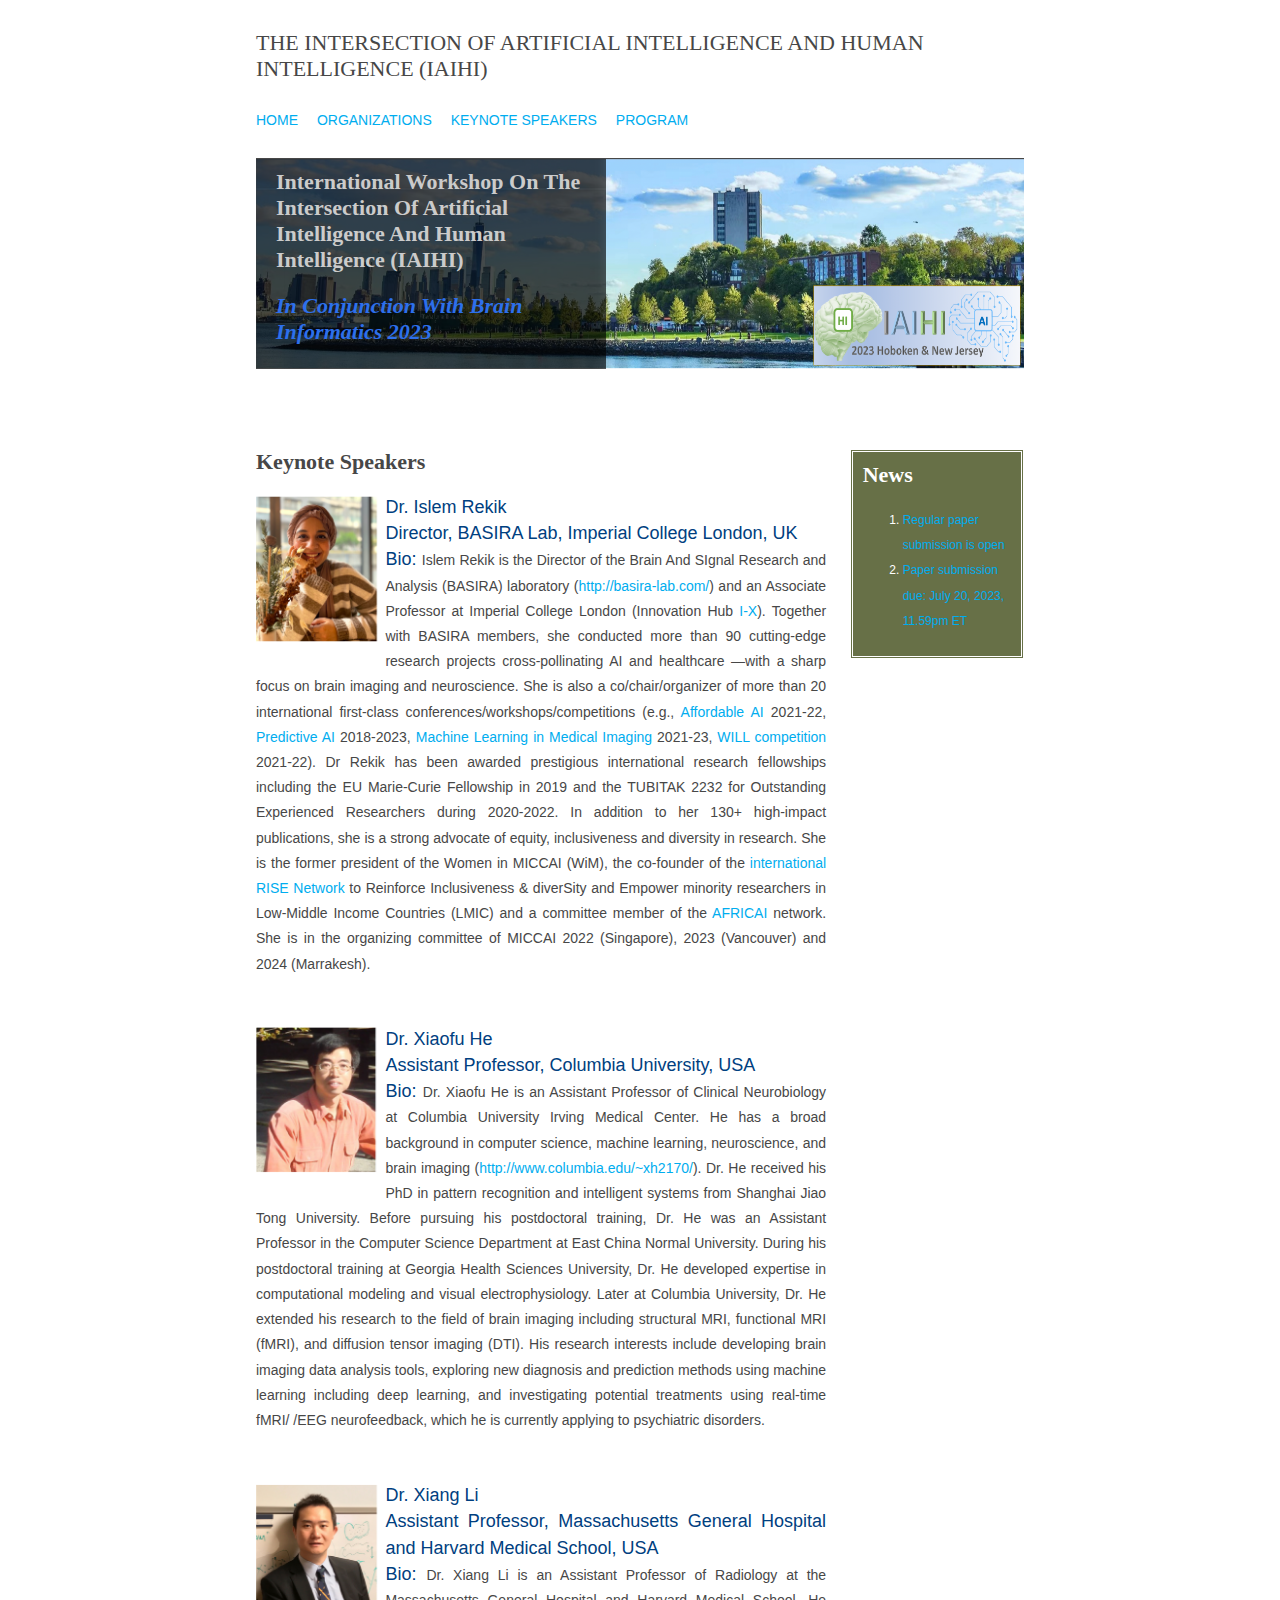
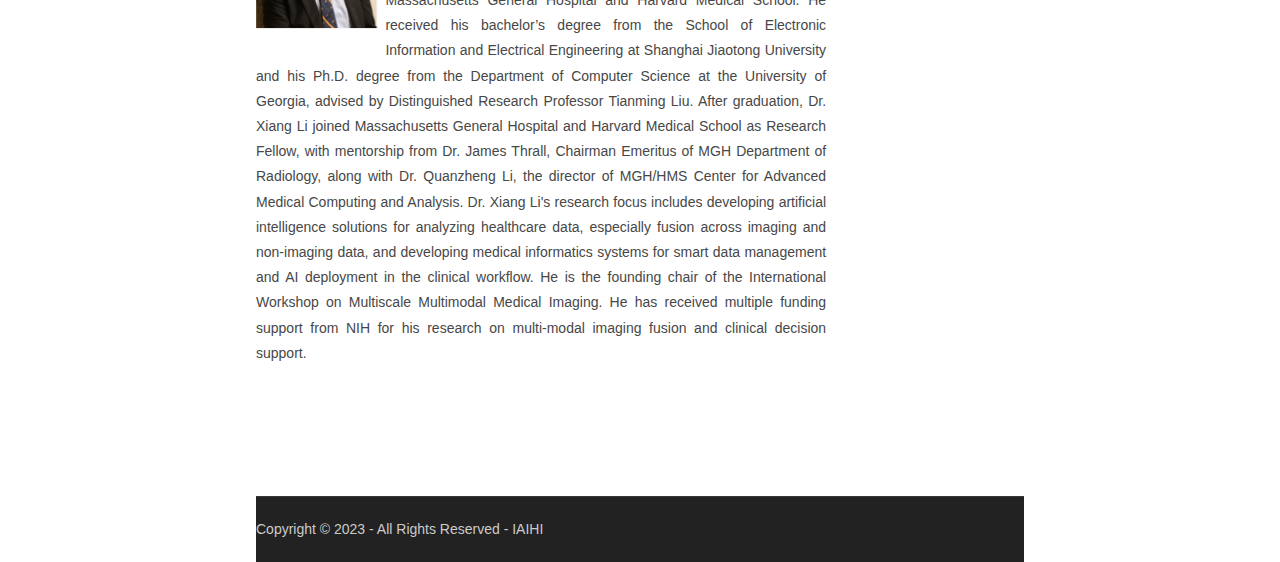
<file: pages/Keynote-Speakers.html>
<!DOCTYPE html>
<!--
Template Name: Jeren
Author: <a href="https://www.os-templates.com/">OS Templates</a>
Author URI: https://www.os-templates.com/
Licence: Free to use under our free template licence terms
Licence URI: https://www.os-templates.com/template-terms
-->
<html lang="">
<!-- To declare your language - read more here: https://www.w3.org/International/questions/qa-html-language-declarations -->
<head>
<title>Jeren | Pages | Sidebar Right</title>
<meta charset="utf-8">
<meta name="viewport" content="width=device-width, initial-scale=1.0, maximum-scale=1.0, user-scalable=no">
<link href="../layout/styles/layout.css" rel="stylesheet" type="text/css" media="all">
</head>
<body id="top">
<div style="margin: 0 auto; width: 60%;">
<!-- ################################################################################################ -->
<!-- ################################################################################################ -->
<!-- ################################################################################################ -->
<!--<div class="wrapper row0">-->
  <!--<div id="topbar" class="hoc clear">-->
    <!--&lt;!&ndash; ################################################################################################ &ndash;&gt;-->
    <!--<div class="fl_left">-->
      <!--<ul class="nospace">-->
        <!--<li><i class="fa fa-phone"></i> +00 (123) 456 7890</li>-->
        <!--<li><i class="fa fa-envelope-o"></i> info@domain.com</li>-->
      <!--</ul>-->
    <!--</div>-->
    <!--<div class="fl_right">-->
      <!--<ul class="nospace">-->
        <!--<li><a href="#"><i class="fa fa-lg fa-home"></i></a></li>-->
        <!--<li><a href="#">About</a></li>-->
        <!--<li><a href="#">Contact</a></li>-->
        <!--<li><a href="#">Login</a></li>-->
        <!--<li><a href="#">Register</a></li>-->
      <!--</ul>-->
    <!--</div>-->
    <!--&lt;!&ndash; ################################################################################################ &ndash;&gt;-->
  <!--</div>-->
<!--</div>-->
<!-- ################################################################################################ -->
<!-- ################################################################################################ -->
<!-- ################################################################################################ -->
<div class="wrapper row1">
        <header id="header" class="hoc clear"> 
          <!-- ################################################################################################ -->
          <div id="logo" class="fl_left">
            <h1><a href="index.html">The Intersection of Artificial Intelligence and Human Intelligence (IAIHI)</a></h1>
          </div>
          <nav id="mainav" class="fl_left">
            <ul class="clear">
              <li class="active"><a href="../index.html">Home</a></li>
              <li class="active"><a href="../pages/people.html">Organizations</a></li>
              <!-- <li class="active"><a href="pages/important-dates.html">Important Dates</a></li> -->
              <!-- <li class="active"><a href="pages/submission.html">Submission</a></li> -->
              <li class="active"><a href="../pages/Keynote-Speakers.html">Keynote Speakers</a></li>
              <li class="active"><a href="../pages/program.html">Program</a></li>
              <!-- <li class="active"><a href="pages/presentation-format.html">Presentation Format</a></li> -->
            </ul>
          </nav>
          <!-- ################################################################################################ -->
        </header>
      </div>
      <!-- ################################################################################################ -->
      <!-- ################################################################################################ -->
      <!-- ################################################################################################ -->

      <div class="bgded overlay" style="margin: 0 auto; height: 210px">
          <img style="position:absolute;left:0px;top:0px;width:100%;height:100%;z-Index:-1;" src="../images/demo/backgrounds/bottom_BI_3.png" />
        <!--<img src="images/demo/backgrounds/logo.PNG" style="margin:150px 0 0 890px; height: 48px" />-->
        <!--<div class="overlay-text" style="margin:-200px 0 0 0;">-->
        <div class="overlay-text">

          <h3><strong>International Workshop on the Intersection of Artificial Intelligence and Human Intelligence (IAIHI)</strong></h3>
            <h6 style="color: #2D70EC"><strong><i>In conjunction with Brain Informatics 2023 </i></strong></h6>
          <div id="pageintro" class="hoc clear">

            <!-- ################################################################################################ -->
            <div class="flexslider basicslider">
            </div>
            <div class="bgded overlay" style ="i"
            <!-- ################################################################################################ -->
          </div>
        </div>
      </div>
<!-- ################################################################################################ -->
<!-- ################################################################################################ -->
<!-- ################################################################################################ -->
<div class="wrapper row3">
  <main class="hoc container clear">
    <!-- main body -->
    <!-- ################################################################################################ -->
    <div class="content three_quarter first">
      <!-- ################################################################################################ -->
      <h3><strong>Keynote Speakers</strong></h3>
        <div class="content one_quarter first">
          <img src="../images/keynote_speaker/islem-rekik-2023_edge.png" ALIGN=”right” style="margin-right:10px" alt="alt text" width="15px" height="8px" />&nbsp;</td>
        </div>

        <td align="justified"><p class="btmspace-50 justified"><font style="color: #004080;font-size:18px;"> Dr. Islem Rekik </font><br>
          <font style="color: #004080;font-size:18px"> Director, BASIRA Lab, Imperial College London, UK </font><br>
                <font style="color: #004080;font-size:18px"> Bio: </font> Islem Rekik is the Director of the Brain And SIgnal Research and Analysis (BASIRA) laboratory (<a href="http://basira-lab.com/">http://basira-lab.com/</a>) and an Associate Professor at Imperial College London (Innovation Hub <a href="https://ix.imperial.ac.uk/">I-X</a>).  Together with BASIRA members, she conducted more than 90 cutting-edge research projects cross-pollinating AI and healthcare —with a sharp focus on brain imaging and neuroscience. She is also a co/chair/organizer of more than 20 international first-class conferences/workshops/competitions (e.g., <a href="https://sites.google.com/view/fair-workshop-2021/home">Affordable AI</a> 2021-22, <a href="https://basira-lab.com/prime-miccai-2021/">Predictive AI</a> 2018-2023, <a href="https://sites.google.com/view/mlmi2021/">Machine Learning in Medical Imaging</a> 2021-23, <a href="https://wim-will.github.io/site/">WILL competition</a> 2021-22).  Dr Rekik has been awarded prestigious international research fellowships including the EU Marie-Curie Fellowship in 2019 and the TUBITAK 2232 for Outstanding Experienced Researchers during 2020-2022. In addition to her 130+ high-impact publications, she is a strong advocate of equity, inclusiveness and diversity in research. She is the former president of the Women in MICCAI (WiM), the co-founder of the <a href="http://www.miccai.org/about-miccai/rise-miccai/">international RISE Network</a> to Reinforce Inclusiveness & diverSity and Empower minority researchers in Low-Middle Income Countries (LMIC) and a committee member of the <a href="https://africai.org/">AFRICAI</a> network. She is in the organizing committee of MICCAI 2022 (Singapore), 2023 (Vancouver) and 2024 (Marrakesh).<br />

      </td>
      <div class="content one_quarter first">
          <img src="../images/keynote_speaker/Xiaofu_He_edge.png" alt="alt text"  />&nbsp;</td>
        </div>

        <td align="justified"><p class="btmspace-50 justified"><font style="color: #004080;font-size:18px"> Dr. Xiaofu He </font><br>
          <font style="color: #004080;font-size:18px"> Assistant Professor, Columbia University, USA </font> <br>
                <font style="color: #004080;font-size:18px"> Bio: </font> Dr. Xiaofu He is an Assistant Professor of Clinical Neurobiology at Columbia University Irving Medical Center. He has a broad background in computer science, machine learning, neuroscience, and brain imaging (<a href="http://www.columbia.edu/~xh2170/">http://www.columbia.edu/~xh2170/</a>). Dr. He received his PhD in pattern recognition and intelligent systems from Shanghai Jiao Tong University. Before pursuing his postdoctoral training, Dr. He was an Assistant Professor in the Computer Science Department at East China Normal University. During his postdoctoral training at Georgia Health Sciences University, Dr. He developed expertise in computational modeling and visual electrophysiology. Later at Columbia University, Dr. He extended his research to the field of brain imaging including structural MRI, functional MRI (fMRI), and diffusion tensor imaging (DTI). His research interests include developing brain imaging data analysis tools, exploring new diagnosis and prediction methods using machine learning including deep learning, and investigating potential treatments using real-time fMRI/ /EEG neurofeedback, which he is currently applying to psychiatric disorders.<br />

      </td>

       <div class="content one_quarter first">
          <img src="../images/keynote_speaker/XiangLi_edge.png" alt="alt text"  />&nbsp;</td>
        </div>

        <td align="justified"><p class="btmspace-50 justified"><font style="color: #004080;font-size:18px"> Dr. Xiang Li </font><br>
          <font style="color: #004080;font-size:18px"> Assistant Professor, Massachusetts General Hospital and Harvard Medical School, USA </font> <br>
                <font style="color: #004080;font-size:18px"> Bio: </font> Dr. Xiang Li is an Assistant Professor of Radiology at the Massachusetts General Hospital and Harvard Medical School. He received his bachelor’s degree from the School of Electronic Information and Electrical Engineering at Shanghai Jiaotong University and his Ph.D. degree from the Department of Computer Science at the University of Georgia, advised by Distinguished Research Professor Tianming Liu. After graduation, Dr. Xiang Li joined Massachusetts General Hospital and Harvard Medical School as Research Fellow, with mentorship from Dr. James Thrall, Chairman Emeritus of MGH Department of Radiology, along with Dr. Quanzheng Li, the director of MGH/HMS Center for Advanced Medical Computing and Analysis. Dr. Xiang Li's research focus includes developing artificial intelligence solutions for analyzing healthcare data, especially fusion across imaging and non-imaging data, and developing medical informatics systems for smart data management and AI deployment in the clinical workflow. He is the founding chair of the International Workshop on Multiscale Multimodal Medical Imaging. He has received multiple funding support from NIH for his research on multi-modal imaging fusion and clinical decision support.<br />

      </td>


    </tr>

    </div>
    <!-- ################################################################################################ -->
    <!-- ################################################################################################ -->
    <div class="sidebar one_quarter">
      <!-- ################################################################################################ -->
      <div class="sdb_holder">
              <article style="font-size: 12px">
                <h5><strong>News</strong></h5>
                <ol>
                  <li><a href="#">Regular paper submission is open</a></li>
                  <li><a href="#">Paper submission due: July 20, 2023, 11.59pm ET</a></li>
                  <!--<li><a href="#">Coming soon</a></li>-->
                  <!--<li>Coming soon</li>-->
                  <!--<li><a href="#">Coming soon</a></li>-->
                  <!--<li><a href="#">Coming soon</a></li>-->
                  <!--<li>Coming soon</li>-->
                  <!--<li><a href="#">Coming soon</a></li>-->
                  <!--<li><a href="#">Coming soon</a></li>-->
                  <!--<li>Coming soon</li>-->
                  <!--<li><a href="#">Coming soon</a></li>-->
                </ol>
              </article>
            </div>
      <!--<h6>Lorem ipsum dolor</h6>-->
      <!--<nav class="sdb_holder">-->
        <!--<ul>-->
          <!--<li><a href="#">Navigation - Level 1</a></li>-->
          <!--<li><a href="#">Navigation - Level 1</a>-->
            <!--<ul>-->
              <!--<li><a href="#">Navigation - Level 2</a></li>-->
              <!--<li><a href="#">Navigation - Level 2</a></li>-->
            <!--</ul>-->
          <!--</li>-->
          <!--<li><a href="#">Navigation - Level 1</a>-->
            <!--<ul>-->
              <!--<li><a href="#">Navigation - Level 2</a></li>-->
              <!--<li><a href="#">Navigation - Level 2</a>-->
                <!--<ul>-->
                  <!--<li><a href="#">Navigation - Level 3</a></li>-->
                  <!--<li><a href="#">Navigation - Level 3</a></li>-->
                <!--</ul>-->
              <!--</li>-->
            <!--</ul>-->
          <!--</li>-->
          <!--<li><a href="#">Navigation - Level 1</a></li>-->
        <!--</ul>-->
      <!--</nav>-->
      <!--<div class="sdb_holder">-->
        <!--<h6>Lorem ipsum dolor</h6>-->
        <!--<address>-->
        <!--Full Name<br>-->
        <!--Address Line 1<br>-->
        <!--Address Line 2<br>-->
        <!--Town/City<br>-->
        <!--Postcode/Zip<br>-->
        <!--<br>-->
        <!--Tel: xxxx xxxx xxxxxx<br>-->
        <!--Email: <a href="#">contact@domain.com</a>-->
        <!--</address>-->
      <!--</div>-->
      <!--<div class="sdb_holder">-->
        <!--<article>-->
          <!--<h6>Lorem ipsum dolor</h6>-->
          <!--<p>Nuncsed sed conseque a at quismodo tris mauristibus sed habiturpiscinia sed.</p>-->
          <!--<ul>-->
            <!--<li><a href="#">Lorem ipsum dolor sit</a></li>-->
            <!--<li>Etiam vel sapien et</li>-->
            <!--<li><a href="#">Etiam vel sapien et</a></li>-->
          <!--</ul>-->
          <!--<p>Nuncsed sed conseque a at quismodo tris mauristibus sed habiturpiscinia sed. Condimentumsantincidunt dui mattis magna intesque purus orci augue lor nibh.</p>-->
          <!--<p class="more"><a href="#">Continue Reading &raquo;</a></p>-->
        <!--</article>-->
      <!--</div>-->
      <!--&lt;!&ndash; ################################################################################################ &ndash;&gt;-->
    <!--</div>-->
    <!-- ################################################################################################ -->
    <!-- / main body -->
    <div class="clear"></div>
  </main>
</div>
<!-- ################################################################################################ -->
<!-- ################################################################################################ -->
<!-- ################################################################################################ -->
<!--<div class="wrapper row4">-->
  <!--<footer id="footer" class="hoc clear"> -->
    <!--&lt;!&ndash; ################################################################################################ &ndash;&gt;-->
    <!--<div class="one_third first">-->
      <!--&lt;!&ndash;<h6 class="heading">Risus lacus ut lectus</h6>&ndash;&gt;-->
      <!--&lt;!&ndash;<ul class="nospace btmspace-30 linklist contact">&ndash;&gt;-->
        <!--&lt;!&ndash;<li><i class="fa fa-map-marker"></i>&ndash;&gt;-->
          <!--&lt;!&ndash;<address>&ndash;&gt;-->
          <!--&lt;!&ndash;Street Name &amp; Number, Town, Postcode/Zip&ndash;&gt;-->
          <!--&lt;!&ndash;</address>&ndash;&gt;-->
        <!--&lt;!&ndash;</li>&ndash;&gt;-->
        <!--&lt;!&ndash;<li><i class="fa fa-phone"></i> +00 (123) 456 7890</li>&ndash;&gt;-->
        <!--&lt;!&ndash;<li><i class="fa fa-envelope-o"></i> info@domain.com</li>&ndash;&gt;-->
      <!--&lt;!&ndash;</ul>&ndash;&gt;-->
      <!--&lt;!&ndash;<ul class="faico clear">&ndash;&gt;-->
        <!--&lt;!&ndash;<li><a class="faicon-facebook" href="#"><i class="fa fa-facebook"></i></a></li>&ndash;&gt;-->
        <!--&lt;!&ndash;<li><a class="faicon-twitter" href="#"><i class="fa fa-twitter"></i></a></li>&ndash;&gt;-->
        <!--&lt;!&ndash;<li><a class="faicon-dribble" href="#"><i class="fa fa-dribbble"></i></a></li>&ndash;&gt;-->
        <!--&lt;!&ndash;<li><a class="faicon-linkedin" href="#"><i class="fa fa-linkedin"></i></a></li>&ndash;&gt;-->
        <!--&lt;!&ndash;<li><a class="faicon-google-plus" href="#"><i class="fa fa-google-plus"></i></a></li>&ndash;&gt;-->
        <!--&lt;!&ndash;<li><a class="faicon-vk" href="#"><i class="fa fa-vk"></i></a></li>&ndash;&gt;-->
      <!--&lt;!&ndash;</ul>&ndash;&gt;-->
    <!--</div>-->
    <!--<div class="one_third">-->
      <!--<h6 class="heading">Massa consequat tellus</h6>-->
      <!--<ul class="nospace linklist">-->
        <!--<li>-->
          <!--<article>-->
            <!--<h2 class="nospace font-x1"><a href="#">Non efficitur lacus elit</a></h2>-->
            <!--<time class="font-xs block btmspace-10" datetime="2045-04-06">Friday, 6<sup>th</sup> April 2045</time>-->
            <!--<p class="nospace">Metus mauris luctus lacinia posuere aenean nec cursus mi nunc ornare interdum [&hellip;]</p>-->
          <!--</article>-->
        <!--</li>-->
        <!--<li>-->
          <!--<article>-->
            <!--<h2 class="nospace font-x1"><a href="#">Ut ipsum vestibulum et fringilla</a></h2>-->
            <!--<time class="font-xs block btmspace-10" datetime="2045-04-05">Thursday, 5<sup>th</sup> April 2045</time>-->
            <!--<p class="nospace">Nunc vitae porttitor ipsum in hac habitasse platea dictumst in quis arcu ac [&hellip;]</p>-->
          <!--</article>-->
        <!--</li>-->
      <!--</ul>-->
    <!--</div>-->
    <!--<div class="one_third">-->
      <!--<h6 class="heading">Praesent porttitor pulvinar</h6>-->
      <!--<p class="nospace btmspace-30">Ligula euismod lacinia eget hendrerit nunc mauris ultrices mauris vel.</p>-->
      <!--<form method="post" action="#">-->
        <!--<fieldset>-->
          <!--<legend>Newsletter:</legend>-->
          <!--<input class="btmspace-15" type="text" value="" placeholder="Name">-->
          <!--<input class="btmspace-15" type="text" value="" placeholder="Email">-->
          <!--<button type="submit" value="submit">Submit</button>-->
        <!--</fieldset>-->
      <!--</form>-->
    <!--</div>-->
    <!--&lt;!&ndash; ################################################################################################ &ndash;&gt;-->
  <!--</footer>-->
<!--</div>-->
<!-- ################################################################################################ -->
<!-- ################################################################################################ -->
<!-- ################################################################################################ -->
<div class="wrapper row5">
  <div id="copyright" class="hoc clear"> 
    <!-- ################################################################################################ -->
    <p class="fl_left">Copyright &copy; 2023 - All Rights Reserved - <a href="#">IAIHI</a></p>
          <!--<p class="fl_right">Template by <a target="_blank" href="https://www.os-templates.com/" title="Free Website Templates">OS Templates</a></p>-->
          <!-- ################################################################################################ -->
  </div>
</div>
<!-- ################################################################################################ -->
<!-- ################################################################################################ -->
<!-- ################################################################################################ -->
<a id="backtotop" href="#top"><i class="fa fa-chevron-up"></i></a>
<!-- JAVASCRIPTS -->
<script src="../layout/scripts/jquery.min.js"></script>
<script src="../layout/scripts/jquery.backtotop.js"></script>
<script src="../layout/scripts/jquery.mobilemenu.js"></script>
</body>
</html>
</file>
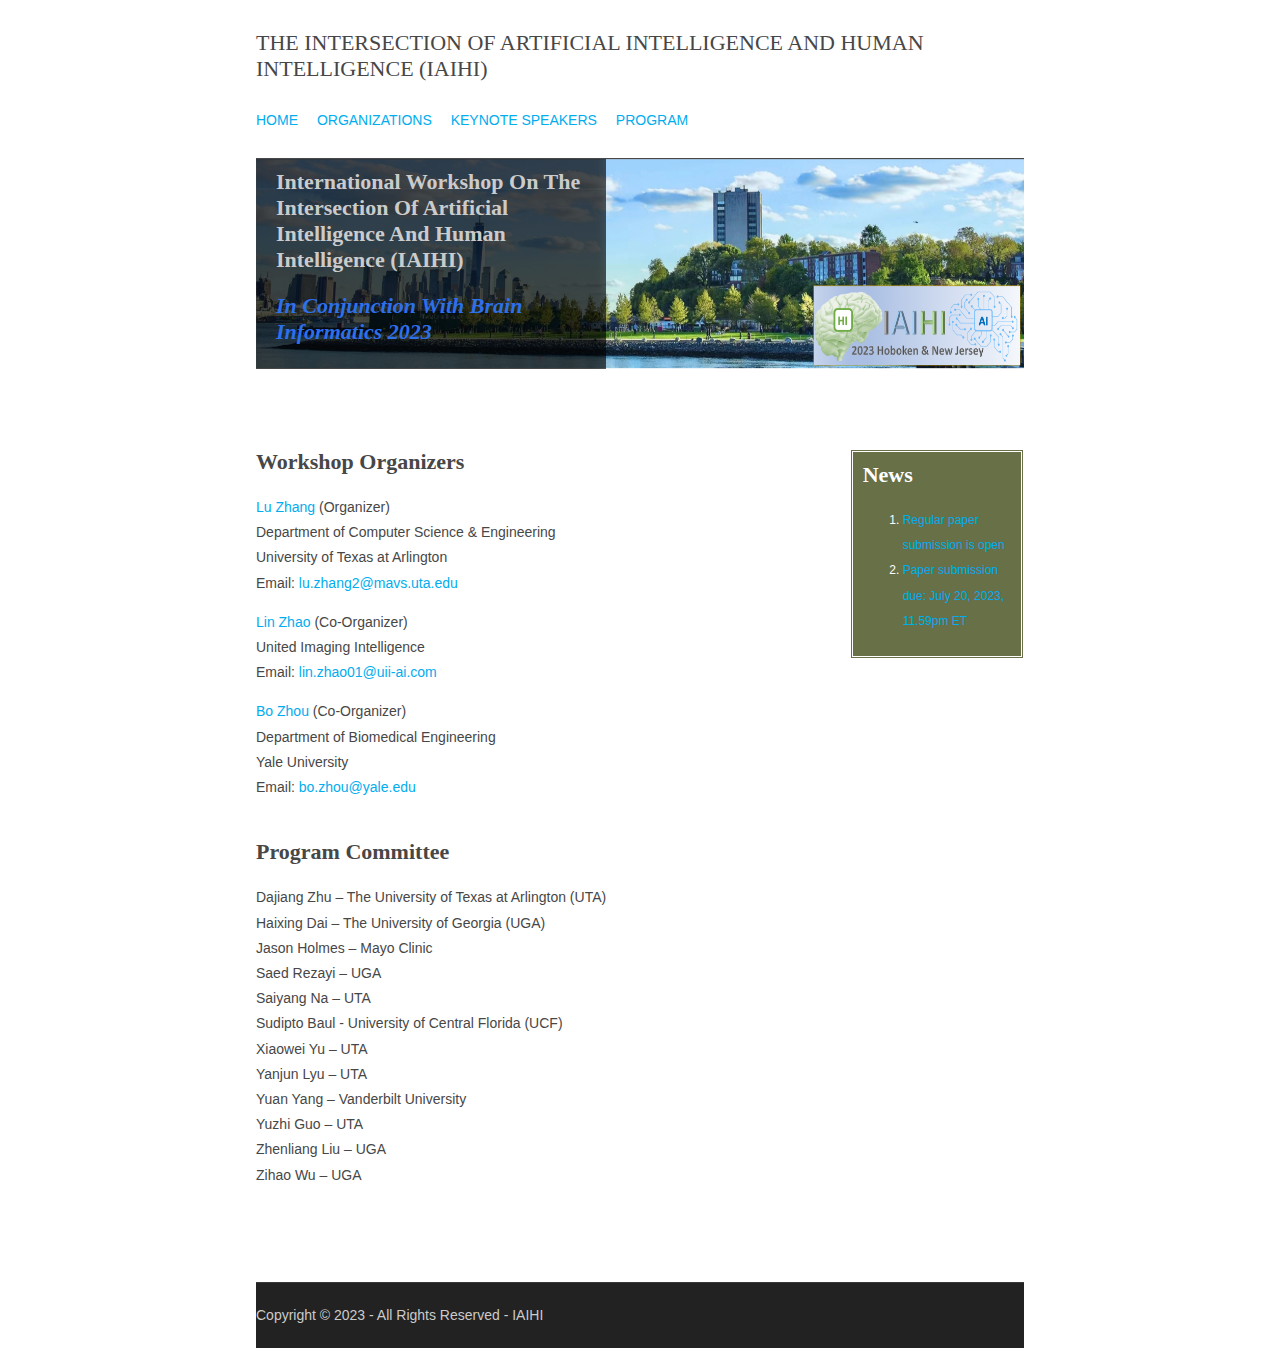
<file: pages/people.html>
<!DOCTYPE html>
<!--
Template Name: Jeren
Author: <a href="https://www.os-templates.com/">OS Templates</a>
Author URI: https://www.os-templates.com/
Licence: Free to use under our free template licence terms
Licence URI: https://www.os-templates.com/template-terms
-->
<html lang="">
  <!-- To declare your language - read more here: https://www.w3.org/International/questions/qa-html-language-declarations -->
  <head>
    <title>Jeren | Pages | Sidebar Right</title>
    <meta charset="utf-8">
    <meta name="viewport" content="width=device-width, initial-scale=1.0, maximum-scale=1.0, user-scalable=no">
    <link href="../layout/styles/layout.css" rel="stylesheet" type="text/css" media="all">
  </head>
  
  <body id="top">
    <div style="margin: 0 auto; width: 60%;">
    <!-- ################################################################################################ -->
    <!-- ################################################################################################ -->
    <!-- ################################################################################################ -->
    <!--<div class="wrapper row0">-->
      <!--<div id="topbar" class="hoc clear"> -->
        <!--&lt;!&ndash; ################################################################################################ &ndash;&gt;-->
        <!--<div class="fl_left">-->
          <!--<ul class="nospace">-->
            <!--<li><i class="fa fa-phone"></i> +00 (123) 456 7890</li>-->
            <!--<li><i class="fa fa-envelope-o"></i> info@domain.com</li>-->
          <!--</ul>-->
        <!--</div>-->
        <!--<div class="fl_right">-->
          <!--<ul class="nospace">-->
            <!--<li><a href="#"><i class="fa fa-lg fa-home"></i></a></li>-->
            <!--<li><a href="#">About</a></li>-->
            <!--<li><a href="#">Contact</a></li>-->
            <!--<li><a href="#">Login</a></li>-->
            <!--<li><a href="#">Register</a></li>-->
          <!--</ul>-->
        <!--</div>-->
        <!--&lt;!&ndash; ################################################################################################ &ndash;&gt;-->
      <!--</div>-->
    <!--</div>-->
    <!-- ################################################################################################ -->
    <!-- ################################################################################################ -->
    <!-- ################################################################################################ -->
<div class="wrapper row1">
        <header id="header" class="hoc clear"> 
          <!-- ################################################################################################ -->
          <div id="logo" class="fl_left">
            <h1><a href="index.html">The Intersection of Artificial Intelligence and Human Intelligence (IAIHI)</a></h1>
          </div>
          <nav id="mainav" class="fl_left">
            <ul class="clear">
              <li class="active"><a href="../index.html">Home</a></li>
              <li class="active"><a href="../pages/people.html">Organizations</a></li>
              <!-- <li class="active"><a href="pages/important-dates.html">Important Dates</a></li> -->
              <!-- <li class="active"><a href="pages/submission.html">Submission</a></li> -->
              <li class="active"><a href="../pages/Keynote-Speakers.html">Keynote Speakers</a></li>
              <li class="active"><a href="../pages/program.html">Program</a></li>
              <!-- <li class="active"><a href="pages/presentation-format.html">Presentation Format</a></li> -->
            </ul>
          </nav>
          <!-- ################################################################################################ -->
        </header>
      </div>
      <!-- ################################################################################################ -->
      <!-- ################################################################################################ -->
      <!-- ################################################################################################ -->

      <div class="bgded overlay" style="margin: 0 auto; height: 210px">
          <img style="position:absolute;left:0px;top:0px;width:100%;height:100%;z-Index:-1;" src="../images/demo/backgrounds/bottom_BI_3.png" />
        <!--<img src="images/demo/backgrounds/logo.PNG" style="margin:150px 0 0 890px; height: 48px" />-->
        <!--<div class="overlay-text" style="margin:-200px 0 0 0;">-->
        <div class="overlay-text">

          <h3><strong>International Workshop on the Intersection of Artificial Intelligence and Human Intelligence (IAIHI)</strong></h3>
            <h6 style="color: #2D70EC"><strong><i>In conjunction with Brain Informatics 2023 </i></strong></h6>
          <div id="pageintro" class="hoc clear">

            <!-- ################################################################################################ -->
            <div class="flexslider basicslider">
            </div>
            <div class="bgded overlay" style ="i"
            <!-- ################################################################################################ -->
          </div>
        </div>
      </div>
    <!-- ################################################################################################ -->
    <!-- ################################################################################################ -->
    <!-- ################################################################################################ -->
    <div class="wrapper row3">
      <main class="hoc container clear"> 
        <!-- main body -->
        <!-- ################################################################################################ -->
        <div class="content three_quarter first"> 
          <!-- ################################################################################################ -->
          <h3><strong>Workshop organizers</strong></h3>
          <p><a href = "https://qidianzl.github.io/" target="_blank"> Lu Zhang </a>(Organizer)<br/>
            Department of Computer Science & Engineering <br/>
            University of Texas at Arlington <br/>
            Email: <a href = "mailto: lu.zhang2@mavs.uta.edu" target="_blank">lu.zhang2@mavs.uta.edu</a> <br/>
          </p>

          <p><a href="https://scholar.google.com/citations?user=RxG1Wj8AAAAJ&hl=zh-CN" target="_blank"> Lin Zhao </a> (Co-Organizer)<br/>
            United Imaging Intelligence <br/>
            Email: <a href = "mailto: lin.zhao01@uii-ai.com " target="_blank">lin.zhao01@uii-ai.com </a> <br/>
          </p>

          <p><a href="https://bbbbbbzhou.github.io/" target="_blank"> Bo Zhou </a> (Co-Organizer)<br/>
            Department of Biomedical Engineering <br/>
            Yale University <br/>
            Email: <a href = "mailto: bo.zhou@yale.edu" target="_blank">bo.zhou@yale.edu</a> <br/>
          </p>
          <br/>

          <h4><strong>Program Committee</strong></h4>
          <p>
          Dajiang Zhu – The University of Texas at Arlington (UTA)<br/>
          Haixing Dai – The University of Georgia (UGA)<br/>
          Jason Holmes – Mayo Clinic<br/>
          Saed Rezayi – UGA<br/>
          Saiyang Na – UTA<br/>
          Sudipto Baul - University of Central Florida (UCF)<br/>
          Xiaowei Yu – UTA<br/>
          Yanjun Lyu – UTA<br/>
          Yuan Yang – Vanderbilt University<br/>
          Yuzhi Guo – UTA<br/>
          Zhenliang Liu – UGA<br/>
          Zihao Wu – UGA<br/>
          </p>
        </div>

         <div class="sidebar one_quarter">
          <div class="sdb_holder">
              <article style="font-size: 12px">
                <h6><strong>News</strong></h6>
                <ol>
                  <li><a href="#">Regular paper submission is open</a></li>
                  <li><a href="#">Paper submission due: July 20, 2023, 11.59pm ET</a></li>
                  <!--<li><a href="#">Coming soon</a></li>-->
                  <!--<li>Coming soon</li>-->
                  <!--<li><a href="#">Coming soon</a></li>-->
                  <!--<li><a href="#">Coming soon</a></li>-->
                  <!--<li>Coming soon</li>-->
                  <!--<li><a href="#">Coming soon</a></li>-->
                  <!--<li><a href="#">Coming soon</a></li>-->
                  <!--<li>Coming soon</li>-->
                  <!--<li><a href="#">Coming soon</a></li>-->
                </ol>
              </article>
            </div>
         </div>



        <!-- ################################################################################################ -->
        <!-- ################################################################################################ -->
        <!--<div class="sidebar one_quarter"> -->
          <!--&lt;!&ndash; ################################################################################################ &ndash;&gt;-->
          <!--<h6>Lorem ipsum dolor</h6>-->
          <!--<nav class="sdb_holder">-->
            <!--<ul>-->
              <!--<li><a href="#">Navigation - Level 1</a></li>-->
              <!--<li><a href="#">Navigation - Level 1</a>-->
                <!--<ul>-->
                  <!--<li><a href="#">Navigation - Level 2</a></li>-->
                  <!--<li><a href="#">Navigation - Level 2</a></li>-->
                <!--</ul>-->
              <!--</li>-->
              <!--<li><a href="#">Navigation - Level 1</a>-->
                <!--<ul>-->
                  <!--<li><a href="#">Navigation - Level 2</a></li>-->
                  <!--<li><a href="#">Navigation - Level 2</a>-->
                    <!--<ul>-->
                      <!--<li><a href="#">Navigation - Level 3</a></li>-->
                      <!--<li><a href="#">Navigation - Level 3</a></li>-->
                    <!--</ul>-->
                  <!--</li>-->
                <!--</ul>-->
              <!--</li>-->
              <!--<li><a href="#">Navigation - Level 1</a></li>-->
            <!--</ul>-->
          <!--</nav>-->
        <!--</div>-->
        <!-- ################################################################################################ -->
      </main>
    </div>
    <!-- ################################################################################################ -->
    <!-- ################################################################################################ -->
    <!-- ################################################################################################ -->
    <div class="wrapper row5">
      <div id="copyright" class="hoc clear"> 
        <!-- ################################################################################################ -->
        <p class="fl_left">Copyright &copy; 2023 - All Rights Reserved - <a href="#">IAIHI</a></p>
          <!--<p class="fl_right">Template by <a target="_blank" href="https://www.os-templates.com/" title="Free Website Templates">OS Templates</a></p>-->
          <!-- ################################################################################################ -->
      </div>
    </div>
    <!-- ################################################################################################ -->
    <!-- ################################################################################################ -->
    <!-- ################################################################################################ -->
    <a id="backtotop" href="#top"><i class="fa fa-chevron-up"></i></a>
    <!-- JAVASCRIPTS -->
    <script src="../layout/scripts/jquery.min.js"></script>
    <script src="../layout/scripts/jquery.backtotop.js"></script>
    <script src="../layout/scripts/jquery.mobilemenu.js"></script>
    </div>
  </body>
</html>
</file>
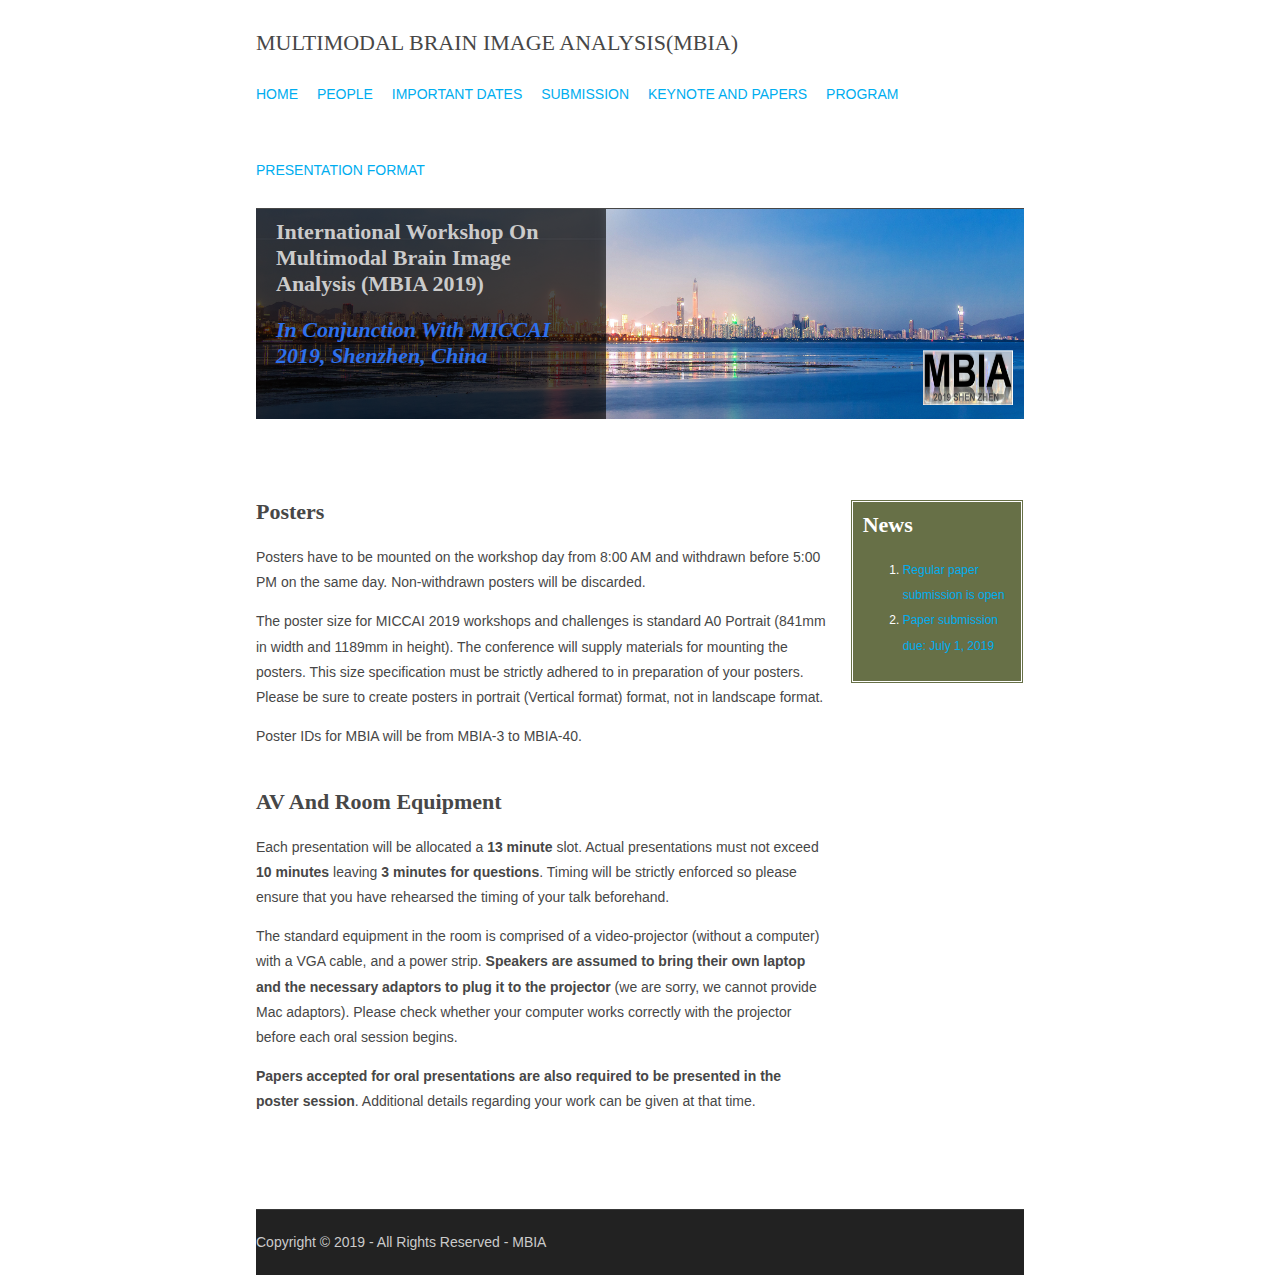
<file: pages/presentation-format.html>
<!DOCTYPE html>
<!--
Template Name: Jeren
Author: <a href="https://www.os-templates.com/">OS Templates</a>
Author URI: https://www.os-templates.com/
Licence: Free to use under our free template licence terms
Licence URI: https://www.os-templates.com/template-terms
-->
<html lang="">
<!-- To declare your language - read more here: https://www.w3.org/International/questions/qa-html-language-declarations -->
<head>
<title>Jeren | Pages | Sidebar Right</title>
<meta charset="utf-8">
<meta name="viewport" content="width=device-width, initial-scale=1.0, maximum-scale=1.0, user-scalable=no">
<link href="../layout/styles/layout.css" rel="stylesheet" type="text/css" media="all">
</head>
<body id="top">
<div style="margin: 0 auto; width: 60%;">
<div class="wrapper row1">
  <header id="header" class="hoc clear">
    <!-- ################################################################################################ -->
    <div id="logo" class="fl_left">
      <h1><a href="../index.html">Multimodal Brain Image Analysis(MBIA)</a></h1>
    </div>
    <nav id="mainav" class="fl_right">
      <ul class="clear">
        <li class="active"><a href="../index.html">Home</a></li>
              <li class="active"><a href="people.html">People</a></li>
              <li class="active"><a href="important-dates.html">Important Dates</a></li>
              <li class="active"><a href="submission.html">Submission</a></li>
              <li class="active"><a href="accepted-papers.html">Keynote and Papers</a></li>
              <li class="active"><a href="program.html">Program</a></li>
              <li class="active"><a href="presentation-format.html">Presentation Format</a></li>
      </ul>
    </nav>
    <!-- ################################################################################################ -->
  </header>
</div>
<!-- ################################################################################################ -->
<!-- ################################################################################################ -->
<!-- ################################################################################################ -->
      <div class="bgded overlay" style="margin: 0 auto; height: 210px">
          <img style="position:absolute;left:0px;top:0px;width:100%;height:100%;z-Index:-1;" src="../images/demo/backgrounds/bottom.png" />
        <!--<img src="images/demo/backgrounds/logo.PNG" style="margin:150px 0 0 890px; height: 48px" />-->
        <!--<div class="overlay-text" style="margin:-200px 0 0 0;">-->
        <div class="overlay-text">
          <h2><strong>International Workshop on Multimodal Brain Image Analysis (MBIA 2019)</strong></h2>
            <h3 style="color: #2D70EC"><strong><i>In conjunction with MICCAI 2019, Shenzhen, China </i></strong></h3>
          <div id="pageintro" class="hoc clear">
            <!-- ################################################################################################ -->
            <div class="flexslider basicslider">
            </div>
            <!-- ################################################################################################ -->
          </div>
        </div>
      </div>
<!-- ################################################################################################ -->
<!-- ################################################################################################ -->
<!-- ################################################################################################ -->
<div class="wrapper row3">
  <main class="hoc container clear">
    <!-- main body -->
    <!-- ################################################################################################ -->
    <div class="content three_quarter first">
      <!-- ################################################################################################ -->
      <h4><strong>Posters</strong></h4>
      <p>Posters have to be mounted on the workshop day from 8:00 AM and withdrawn before 5:00 PM on the same day. Non-withdrawn posters will be discarded.
      </p>
      <p>The poster size for MICCAI 2019 workshops and challenges is standard A0 Portrait (841mm in width and 1189mm in height). The conference will supply materials for mounting the posters. This size specification must be strictly adhered to in preparation of your posters. Please be sure to create posters in portrait (Vertical format) format, not in landscape format.
      </p>
      <!--<p>Poster IDs for MBIA will be from MBIA-3 to MBIA-40 (visit <a href="#">here</a> for your paper ID).-->
      <!--</p></br>-->
      <p>Poster IDs for MBIA will be from MBIA-3 to MBIA-40.
      </p></br>

      <h4><strong>AV and Room Equipment</strong></h4>
      <p>Each presentation will be allocated a <strong>13 minute</strong> slot. Actual presentations must not exceed <strong>10 minutes</strong> leaving <strong>3 minutes for questions</strong>. Timing will be strictly enforced so please ensure that you have rehearsed the timing of your talk beforehand.
      </p>
      <p>The standard equipment in the room is comprised of a video-projector (without a computer) with a VGA cable, and a power strip. <strong>Speakers are assumed to bring their own laptop and the necessary adaptors to plug it to the projector</strong> (we are sorry, we cannot provide Mac adaptors). Please check whether your computer works correctly with the projector before each oral session begins.
      </p>
      <p><strong>Papers accepted for oral presentations are also required to be presented in the poster session</strong>. Additional details regarding your work can be given at that time.
      </p>

    </div>
    <!-- ################################################################################################ -->
    <!-- ################################################################################################ -->
    <div class="sidebar one_quarter">
      <!-- ################################################################################################ -->
      <div class="sdb_holder">
              <article style="font-size: 12px">
                <h5><strong>News</strong></h5>
                <ol>
                 <li><a href="#">Regular paper submission is open</a></li>
                  <li><a href="#">Paper submission due: July 1, 2019</a></li>
                  <!--<li><a href="#">Coming soon</a></li>-->
                  <!--<li>Coming soon</li>-->
                  <!--<li><a href="#">Coming soon</a></li>-->
                  <!--<li><a href="#">Coming soon</a></li>-->
                  <!--<li>Coming soon</li>-->
                  <!--<li><a href="#">Coming soon</a></li>-->
                  <!--<li><a href="#">Coming soon</a></li>-->
                  <!--<li>Coming soon</li>-->
                  <!--<li><a href="#">Coming soon</a></li>-->
                </ol>
              </article>
            </div>
      <div class="clear"></div>
    </div>
  </main>
</div>

<div class="wrapper row5">
  <div id="copyright" class="hoc clear"> 
    <!-- ################################################################################################ -->
    <p class="fl_left">Copyright &copy; 2019 - All Rights Reserved - <a href="#">MBIA</a></p>
          <!--<p class="fl_right">Template by <a target="_blank" href="https://www.os-templates.com/" title="Free Website Templates">OS Templates</a></p>-->
          <!-- ################################################################################################ -->
  </div>
</div>
<!-- ################################################################################################ -->
<!-- ################################################################################################ -->
<!-- ################################################################################################ -->
<a id="backtotop" href="#top"><i class="fa fa-chevron-up"></i></a>
<!-- JAVASCRIPTS -->
<script src="../layout/scripts/jquery.min.js"></script>
<script src="../layout/scripts/jquery.backtotop.js"></script>
<script src="../layout/scripts/jquery.mobilemenu.js"></script>
</body>
</html>
</file>
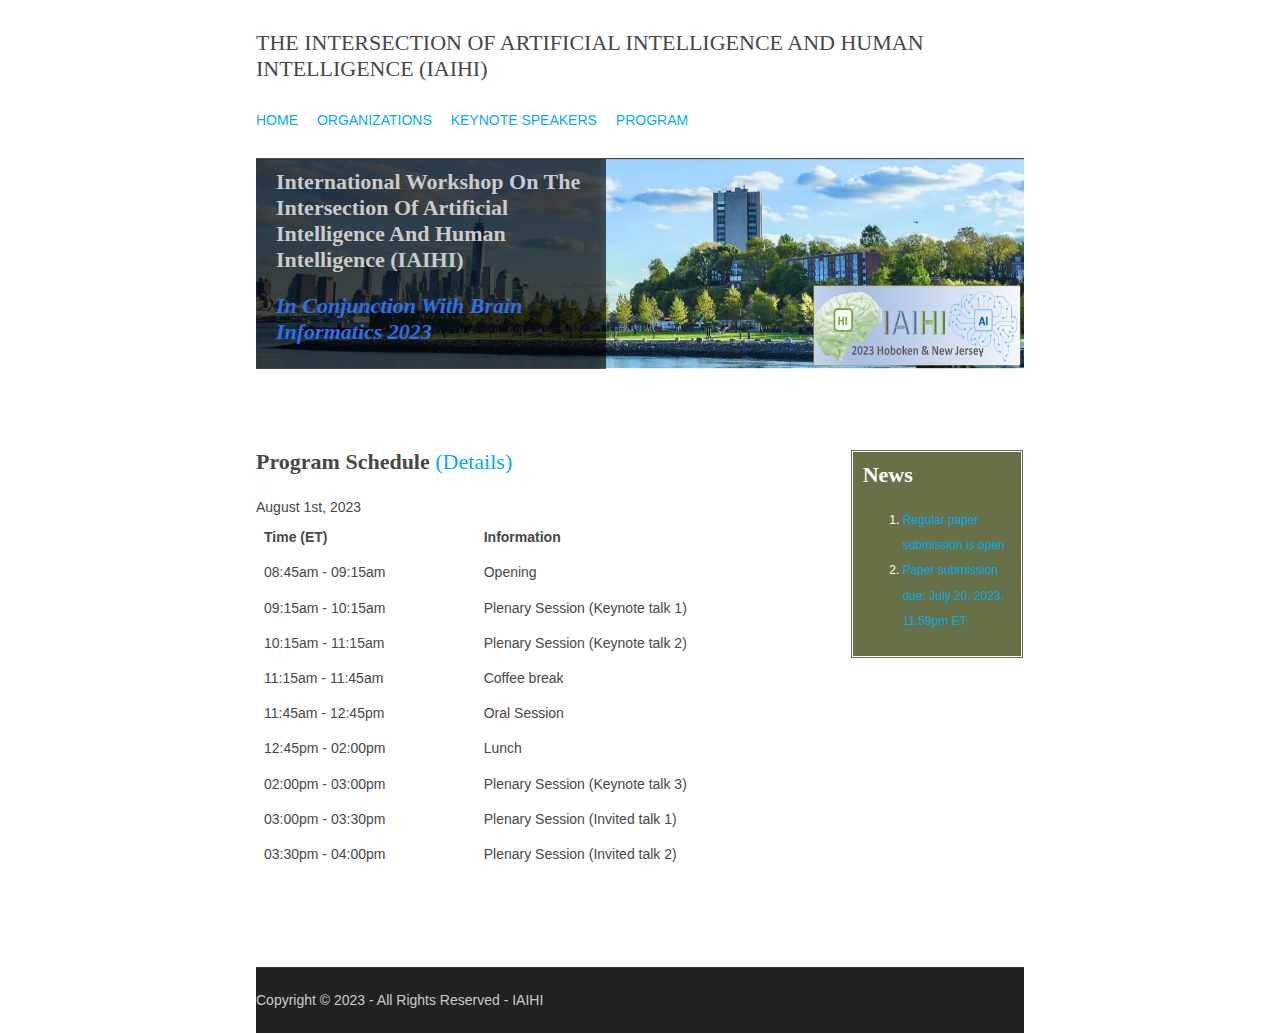
<file: pages/program.html>
<!DOCTYPE html>
<!--
Template Name: Jeren
Author: <a href="https://www.os-templates.com/">OS Templates</a>
Author URI: https://www.os-templates.com/
Licence: Free to use under our free template licence terms
Licence URI: https://www.os-templates.com/template-terms
-->
<html lang="">
  <!-- To declare your language - read more here: https://www.w3.org/International/questions/qa-html-language-declarations -->
  <head>
    <title>Jeren | Pages | Sidebar Right</title>
    <meta charset="utf-8">
    <meta name="viewport" content="width=device-width, initial-scale=1.0, maximum-scale=1.0, user-scalable=no">
    <link href="../layout/styles/layout.css" rel="stylesheet" type="text/css" media="all">
  </head>
  <body id="top">
    <div style="margin: 0 auto; width: 60%;">
      <!-- ################################################################################################ -->
      <!-- ################################################################################################ -->
      <!-- ################################################################################################ -->
      <div class="wrapper row0">
        <!--<div id="topbar" class="hoc clear">-->
          <!-- ################################################################################################ -->
          <!--<div class="fl_left">-->
            <!--<ul class="nospace">-->
              <!--<li><i class="fa fa-phone"></i> +00 (123) 456 7890</li>-->
              <!--<li><i class="fa fa-envelope-o"></i> info@domain.com</li>-->
            <!--</ul>-->
          <!--</div>-->
          <!--<div class="fl_right">-->
            <!--<ul class="nospace">-->
              <!--<li><a href="#"><i class="fa fa-lg fa-home"></i></a></li>-->
              <!--<li><a href="#">About</a></li>-->
              <!--<li><a href="#">Contact</a></li>-->
              <!--<li><a href="#">Login</a></li>-->
              <!--<li><a href="#">Register</a></li>-->
            <!--</ul>-->
          <!--</div>-->
          <!-- ################################################################################################ -->
        <!--</div>-->
      </div>
      <!-- ################################################################################################ -->
      <!-- ################################################################################################ -->
      <!-- ################################################################################################ -->
<div class="wrapper row1">
        <header id="header" class="hoc clear"> 
          <!-- ################################################################################################ -->
          <div id="logo" class="fl_left">
            <h1><a href="index.html">The Intersection of Artificial Intelligence and Human Intelligence (IAIHI)</a></h1>
          </div>
          <nav id="mainav" class="fl_left">
            <ul class="clear">
              <li class="active"><a href="../index.html">Home</a></li>
              <li class="active"><a href="../pages/people.html">Organizations</a></li>
              <!-- <li class="active"><a href="pages/important-dates.html">Important Dates</a></li> -->
              <!-- <li class="active"><a href="pages/submission.html">Submission</a></li> -->
              <li class="active"><a href="../pages/Keynote-Speakers.html">Keynote Speakers</a></li>
              <li class="active"><a href="../pages/program.html">Program</a></li>
              <!-- <li class="active"><a href="pages/presentation-format.html">Presentation Format</a></li> -->
            </ul>
          </nav>
          <!-- ################################################################################################ -->
        </header>
      </div>
      <!-- ################################################################################################ -->
      <!-- ################################################################################################ -->
      <!-- ################################################################################################ -->

      <div class="bgded overlay" style="margin: 0 auto; height: 210px">
          <img style="position:absolute;left:0px;top:0px;width:100%;height:100%;z-Index:-1;" src="../images/demo/backgrounds/bottom_BI_3.png" />
        <!--<img src="images/demo/backgrounds/logo.PNG" style="margin:150px 0 0 890px; height: 48px" />-->
        <!--<div class="overlay-text" style="margin:-200px 0 0 0;">-->
        <div class="overlay-text">

          <h3><strong>International Workshop on the Intersection of Artificial Intelligence and Human Intelligence (IAIHI)</strong></h3>
            <h6 style="color: #2D70EC"><strong><i>In conjunction with Brain Informatics 2023 </i></strong></h6>
          <div id="pageintro" class="hoc clear">

            <!-- ################################################################################################ -->
            <div class="flexslider basicslider">
            </div>
            <div class="bgded overlay" style ="i"
            <!-- ################################################################################################ -->
          </div>
        </div>
      </div>
      <!-- ################################################################################################ -->
      <!-- ################################################################################################ -->
      <!-- ################################################################################################ -->
<div class="wrapper row3">
  <main class="hoc container clear">
    <!-- main body -->
    <!-- ################################################################################################ -->
    <div class="content three_quarter first">
            <!-- ################################################################################################ -->
      <h4><strong>Program Schedule</strong><a href="../files/IAIHI_Workshop_Schedule.pdf"> (Details)</a><br>
            </h4>

            <table>
            	August 1st, 2023
                <thead>
                  <tr>
                    <th>Time (ET)</th>
                    <th>Information</th>
                  </tr>
                </thead>
                <tbody>
<!--                   <tr>
                    <td>8:30am - 9:00am</td>
                    <td>Breakfast</td>
                  </tr>
                  <tr>
                    <td>9:00am - 9:15am</td>
                    <td>Welcome</td>
                  </tr>
                  <tr>
                    <td>9:15am - 10:15am</td>
                    <td>Plenary Session (invited talk 1)</td>
                  </tr>
                  <tr>
                    <td>10:15am - 10:30am</td>
                    <td>Coffee break</td>
                  </tr>
                  <tr>
                    <td>10:30am - 12:30pm</td>
                    <td>Oral Session 1</td>
                  </tr>
                  <tr>
                    <td>12:30pm - 1:30pm</td>
                    <td>Lunch</td>
                  </tr>
                  <tr>
                    <td>1:30pm - 2:30pm</td>
                    <td>Plenary Session (invited talk 2)</td>
                  </tr>
                  <tr>
                    <td>2:30pm - 3:30pm</td>
                    <td>Poster Session</td>
                  </tr>
                  <tr>
                    <td>3:30pm - 3:45pm </td>
                    <td>Coffee break</td>
                  </tr>
                  <tr>
                    <td>3:45pm - 5:45pm </td>
                    <td>Oral Session 2</td>
                  </tr>
                  <tr>
                    <td>5:45pm - 6:00pm </td>
                    <td>Closing remarks</td>
                  </tr> -->


                  <tr>
                    <td>08:45am - 09:15am</td>
                    <td>Opening</td>
                  </tr>
                  <tr>
                    <td>09:15am - 10:15am</td>
                    <td>Plenary Session (Keynote talk 1)</td>
                  </tr>
                  <tr>
                    <td>10:15am - 11:15am</td>
                    <td>Plenary Session (Keynote talk 2)</td>
                  </tr>
                  <tr>
                    <td>11:15am - 11:45am </td>
                    <td>Coffee break</td>
                  </tr>
                  <tr>
                    <td>11:45am - 12:45pm </td>
                    <td>Oral Session</td>
                  </tr>
                  <tr>
                    <td>12:45pm - 02:00pm </td>
                    <td>Lunch</td>
                  </tr>
                  <tr>
                    <td>02:00pm - 03:00pm </td>
                    <td>Plenary Session (Keynote talk 3)</td>
                  </tr>
                  <tr>
                    <td>03:00pm - 03:30pm </td>
                    <td>Plenary Session (Invited talk 1)</td>
                  </tr>
                  <tr>
                    <td>03:30pm - 04:00pm </td>
                    <td>Plenary Session (Invited talk 2)</td>
                  </tr>

                </tbody>
              </table>
            <!--* left blank for further edition-->
          </div>

          <div class="sidebar one_quarter">
          <div class="sdb_holder">
              <article style="font-size: 12px">
                <h5><strong>News</strong></h5>
                <ol>
                  <li><a href="#">Regular paper submission is open</a></li>
                  <li><a href="#">Paper submission due: July 20, 2023, 11.59pm ET</a></li>
                  <!--<li><a href="#">Coming soon</a></li>-->
                  <!--<li>Coming soon</li>-->
                  <!--<li><a href="#">Coming soon</a></li>-->
                  <!--<li><a href="#">Coming soon</a></li>-->
                  <!--<li>Coming soon</li>-->
                  <!--<li><a href="#">Coming soon</a></li>-->
                  <!--<li><a href="#">Coming soon</a></li>-->
                  <!--<li>Coming soon</li>-->
                  <!--<li><a href="#">Coming soon</a></li>-->
                </ol>
              </article>
            </div>
         </div>

          <!-- ################################################################################################ -->
          <!-- ################################################################################################ -->
          <!--<div class="sidebar one_quarter">-->
            <!--&lt;!&ndash; ################################################################################################ &ndash;&gt;-->
            <!--<h6>Lorem ipsum dolor</h6>-->
            <!--<nav class="sdb_holder">-->
              <!--<ul>-->
                <!--<li><a href="#">Navigation - Level 1</a></li>-->
                <!--<li><a href="#">Navigation - Level 1</a>-->
                  <!--<ul>-->
                    <!--<li><a href="#">Navigation - Level 2</a></li>-->
                    <!--<li><a href="#">Navigation - Level 2</a></li>-->
                  <!--</ul>-->
                <!--</li>-->
                <!--<li><a href="#">Navigation - Level 1</a>-->
                  <!--<ul>-->
                    <!--<li><a href="#">Navigation - Level 2</a></li>-->
                    <!--<li><a href="#">Navigation - Level 2</a>-->
                      <!--<ul>-->
                        <!--<li><a href="#">Navigation - Level 3</a></li>-->
                        <!--<li><a href="#">Navigation - Level 3</a></li>-->
                      <!--</ul>-->
                    <!--</li>-->
                  <!--</ul>-->
                <!--</li>-->
                <!--<li><a href="#">Navigation - Level 1</a></li>-->
              <!--</ul>-->
            <!--</nav>-->
          <!--</div>-->
          <!-- ################################################################################################ -->
        </main>
      </div>
      <!-- ################################################################################################ -->
      <!-- ################################################################################################ -->
      <!-- ################################################################################################ -->
      <div class="wrapper row5">
        <div id="copyright" class="hoc clear"> 
          <!-- ################################################################################################ -->
          <p class="fl_left">Copyright &copy; 2023 - All Rights Reserved - <a href="#">IAIHI</a></p>
          <!--<p class="fl_right">Template by <a target="_blank" href="https://www.os-templates.com/" title="Free Website Templates">OS Templates</a></p>-->
          <!-- ################################################################################################ -->
        </div>
      </div>
      <!-- ################################################################################################ -->
      <!-- ################################################################################################ -->
      <!-- ################################################################################################ -->
      <a id="backtotop" href="#top"><i class="fa fa-chevron-up"></i></a>
      <!-- JAVASCRIPTS -->
      <script src="../layout/scripts/jquery.min.js"></script>
      <script src="../layout/scripts/jquery.backtotop.js"></script>
      <script src="../layout/scripts/jquery.mobilemenu.js"></script>
    </div>
  </body>
</html>
</file>
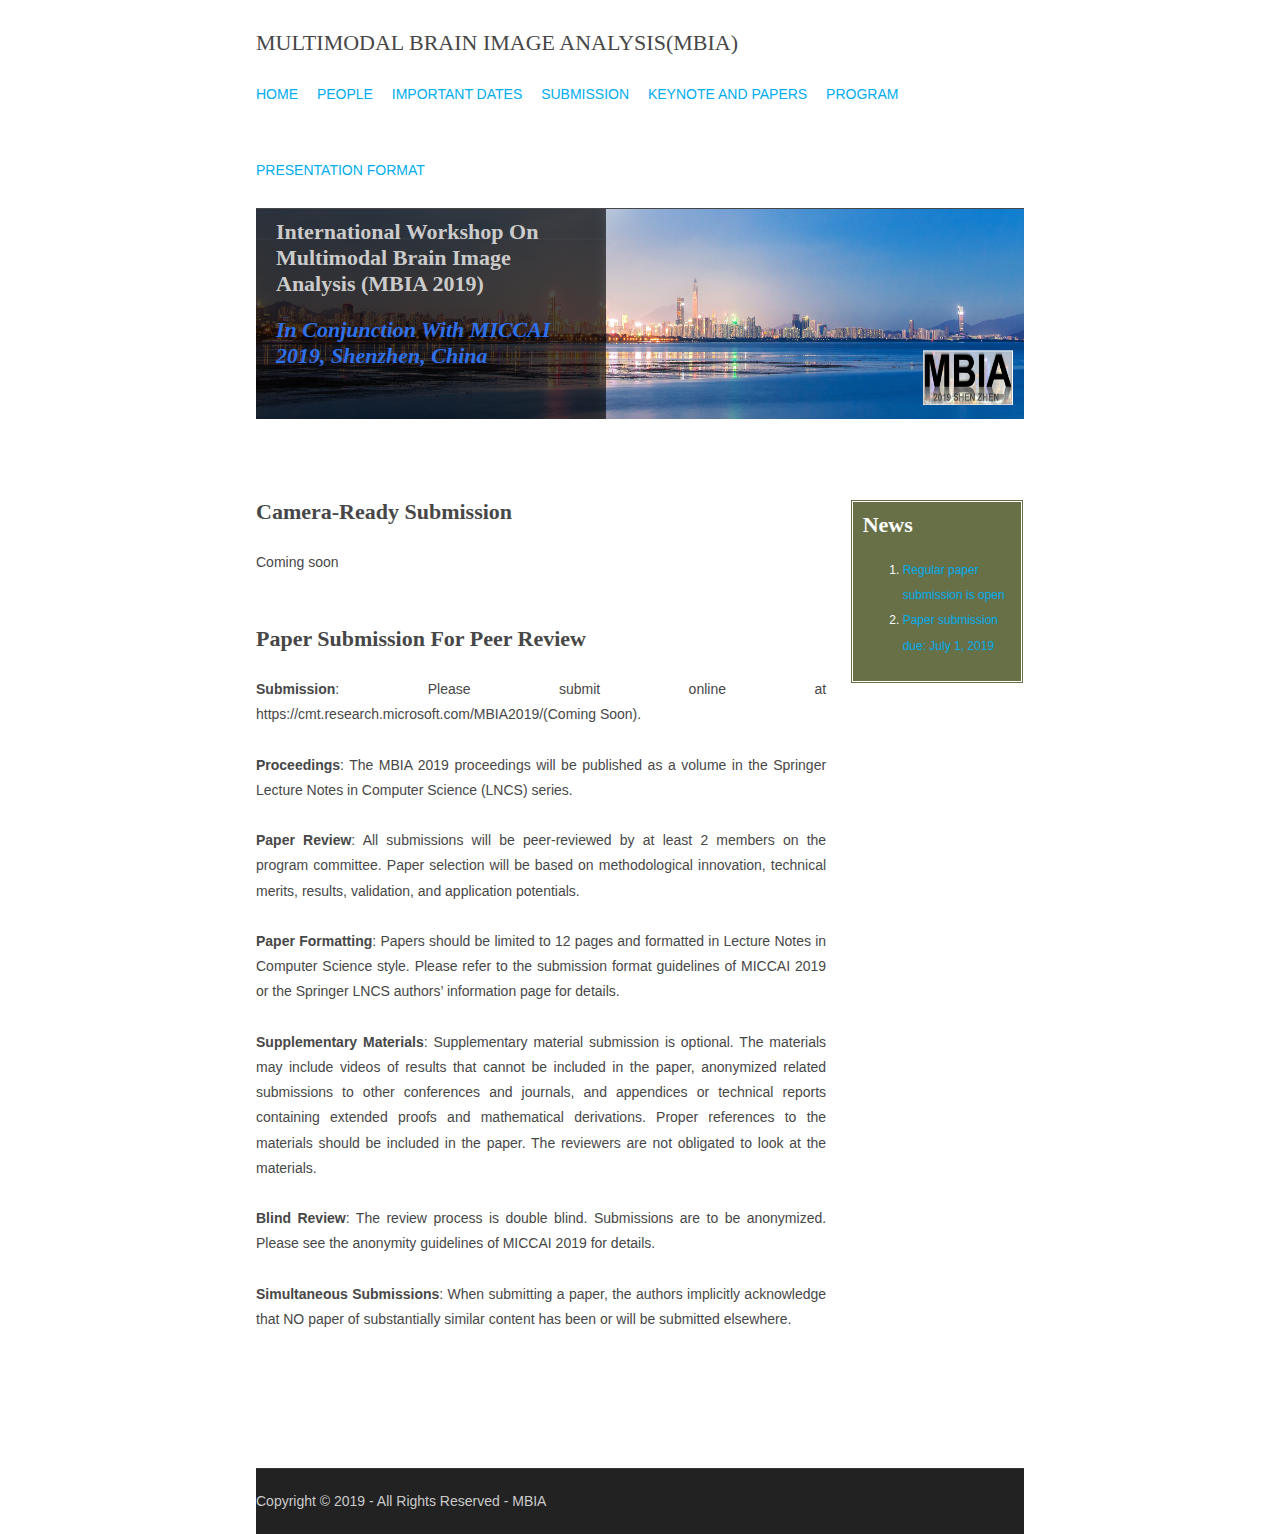
<file: pages/submission.html>
<!DOCTYPE html>
<!--
Template Name: Jeren
Author: <a href="https://www.os-templates.com/">OS Templates</a>
Author URI: https://www.os-templates.com/
Licence: Free to use under our free template licence terms
Licence URI: https://www.os-templates.com/template-terms
-->
<html lang="">
<!-- To declare your language - read more here: https://www.w3.org/International/questions/qa-html-language-declarations -->
<head>
<title>Jeren | Pages | Sidebar Right</title>
<meta charset="utf-8">
<meta name="viewport" content="width=device-width, initial-scale=1.0, maximum-scale=1.0, user-scalable=no">
<link href="../layout/styles/layout.css" rel="stylesheet" type="text/css" media="all">
</head>
<body id="top">
<div style="margin: 0 auto; width: 60%;">
<!-- ################################################################################################ -->
<!-- ################################################################################################ -->
<!-- ################################################################################################ -->
<!--<div class="wrapper row0">-->
  <!--<div id="topbar" class="hoc clear">-->
    <!--&lt;!&ndash; ################################################################################################ &ndash;&gt;-->
    <!--<div class="fl_left">-->
      <!--<ul class="nospace">-->
        <!--<li><i class="fa fa-phone"></i> +00 (123) 456 7890</li>-->
        <!--<li><i class="fa fa-envelope-o"></i> info@domain.com</li>-->
      <!--</ul>-->
    <!--</div>-->
    <!--<div class="fl_right">-->
      <!--<ul class="nospace">-->
        <!--<li><a href="#"><i class="fa fa-lg fa-home"></i></a></li>-->
        <!--<li><a href="#">About</a></li>-->
        <!--<li><a href="#">Contact</a></li>-->
        <!--<li><a href="#">Login</a></li>-->
        <!--<li><a href="#">Register</a></li>-->
      <!--</ul>-->
    <!--</div>-->
    <!--&lt;!&ndash; ################################################################################################ &ndash;&gt;-->
  <!--</div>-->
<!--</div>-->
<!-- ################################################################################################ -->
<!-- ################################################################################################ -->
<!-- ################################################################################################ -->
<div class="wrapper row1">
  <header id="header" class="hoc clear">
    <!-- ################################################################################################ -->
    <div id="logo" class="fl_left">
      <h1><a href="../index.html">Multimodal Brain Image Analysis(MBIA)</a></h1>
    </div>
    <nav id="mainav" class="fl_right">
      <ul class="clear">
        <li class="active"><a href="../index.html">Home</a></li>
              <li class="active"><a href="people.html">People</a></li>
              <li class="active"><a href="important-dates.html">Important Dates</a></li>
              <li class="active"><a href="submission.html">Submission</a></li>
              <li class="active"><a href="accepted-papers.html">Keynote and Papers</a></li>
              <li class="active"><a href="program.html">Program</a></li>
              <li class="active"><a href="presentation-format.html">Presentation Format</a></li>
      </ul>
    </nav>
    <!-- ################################################################################################ -->
  </header>
</div>
<!-- ################################################################################################ -->
<!-- ################################################################################################ -->
<!-- ################################################################################################ -->
      <div class="bgded overlay" style="margin: 0 auto; height: 210px">
          <img style="position:absolute;left:0px;top:0px;width:100%;height:100%;z-Index:-1;" src="../images/demo/backgrounds/bottom.png" />
        <!--<img src="images/demo/backgrounds/logo.PNG" style="margin:150px 0 0 890px; height: 48px" />-->
        <!--<div class="overlay-text" style="margin:-200px 0 0 0;">-->
        <div class="overlay-text">
          <h2><strong>International Workshop on Multimodal Brain Image Analysis (MBIA 2019)</strong></h2>
            <h6 style="color: #2D70EC"><strong><i>In conjunction with MICCAI 2019, Shenzhen, China </i></strong></h6>
          <div id="pageintro" class="hoc clear">
            <!-- ################################################################################################ -->
            <div class="flexslider basicslider">
            </div>
            <!-- ################################################################################################ -->
          </div>
        </div>
      </div>
<!-- ################################################################################################ -->
<!-- ################################################################################################ -->
<!-- ################################################################################################ -->
<div class="wrapper row3">
  <main class="hoc container clear">
    <!-- main body -->
    <!-- ################################################################################################ -->
    <div class="content three_quarter first">
      <!-- ################################################################################################ -->
        <!--<div class="sectiontitle">-->
              <!--<h3><strong>Camera-Ready Submission</strong></h3><br/>-->
              <!--<p class="btmspace-50 justified">-->
                <!--To ensure the inclusion of an accepted or invited paper into the MBIA proceedings, we require the authors to complete the following steps.-->
              <!--</p></br>-->
              <!--<p class="btmspace-50 justified">-->
                <!--1. Please address the review comments to the full extent possible in the final version.-->
              <!--</p></br>-->
              <!--<p class="btmspace-50 justified">-->
                <!--2. Please read carefully the "<a href="#">information for authors</a>" from Springer.  You must use the <a href="#">LNCS templates</a> (LaTeX2e or Word) available on the Springer website to prepare your camera-ready paper.-->
              <!--</p></br>-->
              <!--<p class="btmspace-50 justified">-->
                <!--3. The authors should complete the camera-ready paper submission by <strong>July 5, 2019 (23:59 PST)</strong>: Please upload a single zip file to the <a href="#">MBIA 2019 submission website</a> (For an invited paper, please email the zip file to <a href = "mailto: Dajiang.zhu@uta.edu" target="_blank">Dajiang.zhu@uta.edu</a>). This file should include: (a) A completed <a href="#">copyright form</a> (download it from <a href="#">http://www.iu.edu/~mbia/submission/copyrightlncs-mbia2013.pdf</a>), (b) A copy of the manuscript in PDF, (c) A suggestion for an abbreviated running head, and (d) All source files needed to generate the manuscript (i.e., a Word file or a .tex file with all figures, style files, font files, bibliography file, etc.). Please name your zip file using your MBIA 2019 paper submission ID (for example: MBIA-1.zip, where 1 is your paper ID number).-->
              <!--</p></br>-->
              <!--<p class="btmspace-50 justified">-->
                <!--4. At least one author should be registered at the MBIA 2019 workshop before <strong>July 8, 2019 (23:59 PST)</strong>. Registration is possible via the <a href="#">online payment website of MICCAI 2019</a>. After completing the registration, please send an email to <a href = "mailto: Dajiang.zhu@uta.edu" target="_blank">Dajiang.zhu@uta.edu</a> by <strong>July 8, 2019 (23:59 PST)</strong>, and include the following information: your paper ID, the name of the presenter, and a statement that the presenter has completed the MBIA 2019 registration and will attend MBIA 2019 to present the paper.-->
              <!--</p></br>-->
              <!--<p class="btmspace-50 justified">-->
                <!--We received some inquiry about the MBIA 2019 copyright form and would like to make the following clarification.-->
              <!--</p></br>-->
              <!--<p class="btmspace-30 justified">-->
                <!--1) Title of the book should be "MBIA 2019".-->
              <!--</p>-->
              <!--<p class="btmspace-30 justified">-->
                <!--2) Volume Editor(s) should be "L. Shen, T. Liu, P.-T. Yap, H. Huang, D. Shen, C.-F. Westin".-->
              <!--</p>-->
              <!--<p class="btmspace-30 justified">-->
                <!--3) A partially completed copyright form, with the above information, can be downloaded from <a href="#">http://www.iu.edu/~mbia/submission/copyrightlncs-mbia2013.pdf</a>.-->
              <!--</p>-->
              <!--<p class="btmspace-30 justified">-->
                <!--4) Springer does not accept digital signatures, so please make sure that your copyright form has been <strong>signed in ink</strong>.-->
              <!--</p></br>-->

              <!--<h4><strong>Paper Submission for Peer Review</strong></h4><br/>-->
              <!--<p class="btmspace-50 justified">-->
                <!--<strong>Submission</strong>: Please submit online at <a href="#"> https://cmt.research.microsoft.com/MBIA2019/</a>.-->
              <!--</p></br>-->
              <!--<p class="btmspace-50 justified">-->
                <!--<strong>Proceedings</strong>: The MBIA 2019 proceedings will be published as a volume in the Springer <a href="#">Lecture Notes in Computer Science</a>  (LNCS) series.-->
              <!--</p></br>-->
              <!--<p class="btmspace-50 justified">-->
                <!--<strong>Paper Review</strong>: All submissions will be peer-reviewed by at least 2 members on the program committee. Paper selection will be based on methodological innovation, technical merits, results, validation, and application potentials.-->
              <!--</p></br>-->
              <!--<p class="btmspace-50 justified">-->
                <!--<strong>Paper Formatting</strong>: Papers should be limited to 12 pages and formatted in Lecture Notes in Computer Science style. Please refer to the <a href="#">submission format guidelines</a>  of MICCAI 2019 or the Springer LNCS <a href="#"> authors’ information</a> page for details.-->
              <!--</p></br>-->
              <!--<p class="btmspace-50 justified">-->
                <!--<strong>Supplementary Materials</strong>: Supplementary material submission is optional. The materials may include videos of results that cannot be included in the paper, anonymized related submissions to other conferences and journals, and appendices or technical reports containing extended proofs and mathematical derivations. Proper references to the materials should be included in the paper. The reviewers are not obligated to look at the materials.-->
              <!--</p></br>-->
              <!--<p class="btmspace-50 justified">-->
                <!--<strong>Blind Review</strong>: The review process is double blind. Submissions are to be anonymized. Please see the <a href="#">anonymity guidelines</a> of MICCAI 2019 for details.-->
              <!--</p></br>-->
              <!--<p class="btmspace-50 justified">-->
                <!--<strong>Simultaneous Submissions</strong>: When submitting a paper, the authors implicitly acknowledge that NO paper of substantially similar content has been or will be submitted elsewhere.-->
              <!--</p></br>-->

        <!--</div>-->

        <div class="sectiontitle">
              <h3><strong>Camera-Ready Submission</strong></h3><br/>
              <!--<p class="btmspace-50 justified">-->
                <!--To ensure the inclusion of an accepted or invited paper into the MBIA proceedings, we require the authors to complete the following steps.-->
              <!--</p></br>-->
              <!--<p class="btmspace-50 justified">-->
                <!--1. Please address the review comments to the full extent possible in the final version.-->
              <!--</p></br>-->
              <!--<p class="btmspace-50 justified">-->
                <!--2. Please read carefully the "information for authors" from Springer.  You must use the LNCS templates (LaTeX2e or Word) available on the Springer website to prepare your camera-ready paper.-->
              <!--</p></br>-->
              <!--<p class="btmspace-50 justified">-->
                <!--3. The authors should complete the camera-ready paper submission by <strong>July 5, 2019 (23:59 PST)</strong>: Please upload a single zip file to the MBIA 2019 submission website (For an invited paper, please email the zip file to <a href = "mailto: Dajiang.zhu@uta.edu" target="_blank">Dajiang.zhu@uta.edu</a>). This file should include: (a) A completed copyright form (download it from http://www.iu.edu/~mbia/submission/copyrightlncs-mbia2019.pdf (Coming Soon)), (b) A copy of the manuscript in PDF, (c) A suggestion for an abbreviated running head, and (d) All source files needed to generate the manuscript (i.e., a Word file or a .tex file with all figures, style files, font files, bibliography file, etc.). Please name your zip file using your MBIA 2019 paper submission ID (for example: MBIA-1.zip, where 1 is your paper ID number).-->
              <!--</p></br>-->
              <!--<p class="btmspace-50 justified">-->
                <!--4. At least one author should be registered at the MBIA 2019 workshop before <strong>July 8, 2019 (23:59 PST)</strong>. Registration is possible via the online payment website of MICCAI 2019. After completing the registration, please send an email to <a href = "mailto: Dajiang.zhu@uta.edu" target="_blank">Dajiang.zhu@uta.edu</a> by <strong>July 8, 2019 (23:59 PST)</strong>, and include the following information: your paper ID, the name of the presenter, and a statement that the presenter has completed the MBIA 2019 registration and will attend MBIA 2019 to present the paper.-->
              <!--</p></br></br>-->

                  <p>Coming soon</p><br><br>
              <!--<p class="btmspace-50 justified">-->
                <!--We received some inquiry about the MBIA 2019 copyright form and would like to make the following clarification.-->
              <!--</p></br>-->
              <!--<p class="btmspace-30 justified">-->
                <!--1) Title of the book should be "MBIA 2019".-->
              <!--</p>-->
              <!--<p class="btmspace-30 justified">-->
                <!--2) Volume Editor(s) should be "L. Shen, T. Liu, P.-T. Yap, H. Huang, D. Shen, C.-F. Westin".-->
              <!--</p>-->
              <!--<p class="btmspace-30 justified">-->
                <!--3) A partially completed copyright form, with the above information, can be downloaded from http://www.iu.edu/~mbia/submission/copyrightlncs-mbia2013.pdf(Coming Soon).-->
              <!--</p>-->
              <!--<p class="btmspace-30 justified">-->
                <!--4) Springer does not accept digital signatures, so please make sure that your copyright form has been <strong>signed in ink</strong>.-->
              <!--</p></br>-->

              <h4><strong>Paper Submission for Peer Review</strong></h4><br/>
              <p class="btmspace-50 justified">
                <strong>Submission</strong>: Please submit online at https://cmt.research.microsoft.com/MBIA2019/(Coming Soon).
              </p></br>
              <p class="btmspace-50 justified">
                <strong>Proceedings</strong>: The MBIA 2019 proceedings will be published as a volume in the Springer Lecture Notes in Computer Science  (LNCS) series.
              </p></br>
              <p class="btmspace-50 justified">
                <strong>Paper Review</strong>: All submissions will be peer-reviewed by at least 2 members on the program committee. Paper selection will be based on methodological innovation, technical merits, results, validation, and application potentials.
              </p></br>
              <p class="btmspace-50 justified">
                <strong>Paper Formatting</strong>: Papers should be limited to 12 pages and formatted in Lecture Notes in Computer Science style. Please refer to the submission format guidelines  of MICCAI 2019 or the Springer LNCS authors’ information page for details.
              </p></br>
              <p class="btmspace-50 justified">
                <strong>Supplementary Materials</strong>: Supplementary material submission is optional. The materials may include videos of results that cannot be included in the paper, anonymized related submissions to other conferences and journals, and appendices or technical reports containing extended proofs and mathematical derivations. Proper references to the materials should be included in the paper. The reviewers are not obligated to look at the materials.
              </p></br>
              <p class="btmspace-50 justified">
                <strong>Blind Review</strong>: The review process is double blind. Submissions are to be anonymized. Please see the anonymity guidelines of MICCAI 2019 for details.
              </p></br>
              <p class="btmspace-50 justified">
                <strong>Simultaneous Submissions</strong>: When submitting a paper, the authors implicitly acknowledge that NO paper of substantially similar content has been or will be submitted elsewhere.
              </p></br>

        </div>


    </div>
    <!-- ################################################################################################ -->
    <!-- ################################################################################################ -->
    <div class="sidebar one_quarter">
      <!-- ################################################################################################ -->
      <div class="sdb_holder">
              <article style="font-size: 12px">
                <h6><strong>News</strong></h6>
                <ol>
                  <li><a href="#">Regular paper submission is open</a></li>
                  <li><a href="#">Paper submission due: July 1, 2019</a></li>
                  <!--<li><a href="#">Coming soon</a></li>-->
                  <!--<li>Coming soon</li>-->
                  <!--<li><a href="#">Coming soon</a></li>-->
                  <!--<li><a href="#">Coming soon</a></li>-->
                  <!--<li>Coming soon</li>-->
                  <!--<li><a href="#">Coming soon</a></li>-->
                  <!--<li><a href="#">Coming soon</a></li>-->
                  <!--<li>Coming soon</li>-->
                  <!--<li><a href="#">Coming soon</a></li>-->
                </ol>
              </article>
            </div>
    </div>
    <div class="clear"></div>
  </main>
</div>
<!-- ################################################################################################ -->
<!-- ################################################################################################ -->
<!-- ################################################################################################ -->
<!--<div class="wrapper row4">-->
  <!--<footer id="footer" class="hoc clear"> -->
    <!--&lt;!&ndash; ################################################################################################ &ndash;&gt;-->
    <!--<div class="one_third first">-->
      <!--&lt;!&ndash;<h6 class="heading">Risus lacus ut lectus</h6>&ndash;&gt;-->
      <!--&lt;!&ndash;<ul class="nospace btmspace-30 linklist contact">&ndash;&gt;-->
        <!--&lt;!&ndash;<li><i class="fa fa-map-marker"></i>&ndash;&gt;-->
          <!--&lt;!&ndash;<address>&ndash;&gt;-->
          <!--&lt;!&ndash;Street Name &amp; Number, Town, Postcode/Zip&ndash;&gt;-->
          <!--&lt;!&ndash;</address>&ndash;&gt;-->
        <!--&lt;!&ndash;</li>&ndash;&gt;-->
        <!--&lt;!&ndash;<li><i class="fa fa-phone"></i> +00 (123) 456 7890</li>&ndash;&gt;-->
        <!--&lt;!&ndash;<li><i class="fa fa-envelope-o"></i> info@domain.com</li>&ndash;&gt;-->
      <!--&lt;!&ndash;</ul>&ndash;&gt;-->
      <!--&lt;!&ndash;<ul class="faico clear">&ndash;&gt;-->
        <!--&lt;!&ndash;<li><a class="faicon-facebook" href="#"><i class="fa fa-facebook"></i></a></li>&ndash;&gt;-->
        <!--&lt;!&ndash;<li><a class="faicon-twitter" href="#"><i class="fa fa-twitter"></i></a></li>&ndash;&gt;-->
        <!--&lt;!&ndash;<li><a class="faicon-dribble" href="#"><i class="fa fa-dribbble"></i></a></li>&ndash;&gt;-->
        <!--&lt;!&ndash;<li><a class="faicon-linkedin" href="#"><i class="fa fa-linkedin"></i></a></li>&ndash;&gt;-->
        <!--&lt;!&ndash;<li><a class="faicon-google-plus" href="#"><i class="fa fa-google-plus"></i></a></li>&ndash;&gt;-->
        <!--&lt;!&ndash;<li><a class="faicon-vk" href="#"><i class="fa fa-vk"></i></a></li>&ndash;&gt;-->
      <!--&lt;!&ndash;</ul>&ndash;&gt;-->
    <!--</div>-->
    <!--<div class="one_third">-->
      <!--<h6 class="heading">Massa consequat tellus</h6>-->
      <!--<ul class="nospace linklist">-->
        <!--<li>-->
          <!--<article>-->
            <!--<h2 class="nospace font-x1"><a href="#">Non efficitur lacus elit</a></h2>-->
            <!--<time class="font-xs block btmspace-10" datetime="2045-04-06">Friday, 6<sup>th</sup> April 2045</time>-->
            <!--<p class="nospace">Metus mauris luctus lacinia posuere aenean nec cursus mi nunc ornare interdum [&hellip;]</p>-->
          <!--</article>-->
        <!--</li>-->
        <!--<li>-->
          <!--<article>-->
            <!--<h2 class="nospace font-x1"><a href="#">Ut ipsum vestibulum et fringilla</a></h2>-->
            <!--<time class="font-xs block btmspace-10" datetime="2045-04-05">Thursday, 5<sup>th</sup> April 2045</time>-->
            <!--<p class="nospace">Nunc vitae porttitor ipsum in hac habitasse platea dictumst in quis arcu ac [&hellip;]</p>-->
          <!--</article>-->
        <!--</li>-->
      <!--</ul>-->
    <!--</div>-->
    <!--<div class="one_third">-->
      <!--<h6 class="heading">Praesent porttitor pulvinar</h6>-->
      <!--<p class="nospace btmspace-30">Ligula euismod lacinia eget hendrerit nunc mauris ultrices mauris vel.</p>-->
      <!--<form method="post" action="#">-->
        <!--<fieldset>-->
          <!--<legend>Newsletter:</legend>-->
          <!--<input class="btmspace-15" type="text" value="" placeholder="Name">-->
          <!--<input class="btmspace-15" type="text" value="" placeholder="Email">-->
          <!--<button type="submit" value="submit">Submit</button>-->
        <!--</fieldset>-->
      <!--</form>-->
    <!--</div>-->
    <!--&lt;!&ndash; ################################################################################################ &ndash;&gt;-->
  <!--</footer>-->
<!--</div>-->
<!-- ################################################################################################ -->
<!-- ################################################################################################ -->
<!-- ################################################################################################ -->
<div class="wrapper row5">
  <div id="copyright" class="hoc clear"> 
    <!-- ################################################################################################ -->
    <p class="fl_left">Copyright &copy; 2019 - All Rights Reserved - <a href="#">MBIA</a></p>
          <!--<p class="fl_right">Template by <a target="_blank" href="https://www.os-templates.com/" title="Free Website Templates">OS Templates</a></p>-->
          <!-- ################################################################################################ -->
  </div>
</div>
<!-- ################################################################################################ -->
<!-- ################################################################################################ -->
<!-- ################################################################################################ -->
<a id="backtotop" href="#top"><i class="fa fa-chevron-up"></i></a>
<!-- JAVASCRIPTS -->
<script src="../layout/scripts/jquery.min.js"></script>
<script src="../layout/scripts/jquery.backtotop.js"></script>
<script src="../layout/scripts/jquery.mobilemenu.js"></script>
</body>
</html>
</file>
<file: layout/styles/layout.css>
@charset "utf-8";
/*
Template Name: Jeren
Author: <a href="https://www.os-templates.com/">OS Templates</a>
Author URI: https://www.os-templates.com/
Licence: Free to use under our free template licence terms
Licence URI: https://www.os-templates.com/template-terms
File: Layout CSS
*/

@import url("font-awesome.min.css");
@import url("custom.flexslider.css");
@import url("framework.css");

/* Rows
--------------------------------------------------------------------------------------------------------------- */
.row0, .row0 a{}
.row1{border-bottom:1px solid;}
.row2{border-bottom:1px solid;}
.row3, .row3 a{}
.row4, .row4 a{}
.row5{border-top:1px solid;}


/* Top Bar
--------------------------------------------------------------------------------------------------------------- */
#topbar{padding:15px 0; font-size:.8rem; text-transform:uppercase;}

#topbar *{margin:0;}
#topbar ul li{display:inline-block; margin-right:10px; padding-right:15px; border-right:1px solid;}
#topbar ul li:last-child{margin-right:0; padding-right:0; border-right:none;}
#topbar i{margin:0 5px 0 0; line-height:normal;}


/* Header
--------------------------------------------------------------------------------------------------------------- */
#header{}

#header #logo{margin:30px 0 0 0;}
#header #logo h1{margin:0; padding:0; font-size:22px; text-transform:uppercase;}


/* Page Intro
--------------------------------------------------------------------------------------------------------------- */
#pageintro{padding:150px 0;}

#pageintro li article{display:block; max-width:75%; margin:0 auto; text-align:center;}
#pageintro li article *{margin:0;}
#pageintro li p:first-of-type{margin-bottom:10px; font-style:italic;}
#pageintro li .heading{margin-bottom:30px; font-size:3rem; word-wrap:break-word;}
#pageintro li p:nth-of-type(2){line-height:1.5rem;}
#pageintro li footer{margin-top:40px;}


/* Content Area
--------------------------------------------------------------------------------------------------------------- */
.container{padding:80px 0;}

/* Content */
.container .content{}

.sectiontitle{display:block; max-width:100%; margin:0 auto 30px; text-align:left;}
.sectiontitle *{margin:0;}

.services li:nth-child(-n+3){margin-bottom:50px;}/* Adds bottom margin to the first three elements only */
.services > li:last-child{margin-bottom:0;}/* Used when elements stack in small viewports */
.services article{display:block; text-align:center;}
.services article *{margin:0 0 15px 0;}
.services article > :last-child{margin-bottom:0;}
.services article .heading{font-size:1.2rem;}

.logos li:last-child{margin-bottom:0;}/* Used when elements stack in small viewports */
.logos li a{display:inline-block; max-width:100%;}

.excerpt{display:inline-block; width:100%; max-width:320px; padding-bottom:20px;}
.excerpt img{}
.excerpt .excerpttxt{display:block; position:relative; max-width:84%; margin:-40px auto; padding:20px; text-align:center;}
.excerpt .excerpttxt > ul{margin:0 0 15px 0; padding:0; font-size:.8rem;}
.excerpt .excerpttxt > ul li{display:inline-block; margin-right:8px;}
.excerpt .excerpttxt > ul li:first-child::after{margin-left:10px; content:"|";}
.excerpt .excerpttxt > ul li:last-child{margin-right:0;}
.excerpt .heading{margin:0 0 30px 0;}
.excerpt p:last-of-type{margin:0; padding:0;}

/* Comments */
#comments ul{margin:0 0 40px 0; padding:0; list-style:none;}
#comments li{margin:0 0 10px 0; padding:15px;}
#comments .avatar{float:right; margin:0 0 10px 10px; padding:3px; border:1px solid;}
#comments address{font-weight:bold;}
#comments time{font-size:smaller;}
#comments .comcont{display:block; margin:0; padding:0;}
#comments .comcont p{margin:10px 5px 10px 0; padding:0;}

#comments form{display:block; width:100%;}
#comments input, #comments textarea{width:100%; padding:10px; border:1px solid;}
#comments textarea{overflow:auto;}
#comments div{margin-bottom:15px;}
#comments input[type="submit"], #comments input[type="reset"]{display:inline-block; width:auto; min-width:150px; margin:0; padding:8px 5px; cursor:pointer;}

/* Sidebar */
.container .sidebar{}

.sidebar .sdb_holder{margin-bottom:80px; background-color:#677047; border-style: double; color: #FFFFFF; padding-left: 10px; padding-right: 5px; padding-top:10px; padding-bottom:10px;
					 text-align:left;}
.sidebar .sdb_holder:last-child{margin-bottom:0;}


/* Footer
--------------------------------------------------------------------------------------------------------------- */
#footer{padding:80px 0;}

#footer .heading{margin-bottom:50px; font-size:1.2rem;}

#footer .linklist li{display:block; margin-bottom:15px; padding:0 0 15px 0; border-bottom:1px solid;}
#footer .linklist li:last-child{margin:0; padding:0; border:none;}
#footer .linklist li::before, #footer .linklist li::after{display:table; content:"";}
#footer .linklist li, #footer .linklist li::after{clear:both;}

#footer .contact{}
#footer .contact.linklist li, #footer .contact.linklist li:last-child{position:relative; padding-left:40px;}
#footer .contact li *{margin:0; padding:0; line-height:1.6;}
#footer .contact li i{display:block; position:absolute; top:0; left:0; width:30px; font-size:16px; text-align:center;}

#footer input, #footer button{border:1px solid;}
#footer input{display:block; width:100%; padding:8px;}
#footer button{padding:8px 18px 10px; text-transform:uppercase; font-weight:700; cursor:pointer;}


/* Copyright
--------------------------------------------------------------------------------------------------------------- */
#copyright{padding:20px 0;}
#copyright *{margin:0; padding:0;}


/* Transition Fade
This gives a smooth transition to "ALL" elements used in the layout - other than the navigation form used in mobile devices
If you don't want it to fade all elements, you have to list the ones you want to be faded individually
Delete it completely to stop fading
--------------------------------------------------------------------------------------------------------------- */
*, *::before, *::after{transition:all .28s ease-in-out;}
#mainav form *{transition:none !important;}


/* ------------------------------------------------------------------------------------------------------------ */
/* ------------------------------------------------------------------------------------------------------------ */
/* ------------------------------------------------------------------------------------------------------------ */
/* ------------------------------------------------------------------------------------------------------------ */
/* ------------------------------------------------------------------------------------------------------------ */


/* Navigation
--------------------------------------------------------------------------------------------------------------- */
nav ul, nav ol{margin:0; padding:0; list-style:none;}

#mainav, #breadcrumb, .sidebar nav{line-height:normal;}
#mainav .drop::after, #mainav li li .drop::after, #breadcrumb li a::after, .sidebar nav a::after{position:absolute; font-family:"FontAwesome"; font-size:10px; line-height:10px;}

/* Top Navigation */
#mainav{}
#mainav ul{text-transform:uppercase;}
#mainav ul ul{z-index:9999; position:absolute; width:180px; text-transform:none;}
#mainav ul ul ul{left:180px; top:0;}
#mainav li{display:inline-block; position:relative; margin:0 15px 0 0; padding:0;}
#mainav li:last-child{margin-right:0;}
#mainav li li{width:100%; margin:0;}
#mainav li a{display:block; padding:30px 0;}
#mainav li li a{border:solid; border-width:0 0 1px 0;}
#mainav .drop{padding-left:15px;}
#mainav li li a, #mainav li li .drop{display:block; margin:0; padding:10px 15px;}
#mainav .drop::after, #mainav li li .drop::after{content:"\f0d7";}
#mainav .drop::after{top:35px; left:5px;}
#mainav li li .drop::after{top:15px; left:5px;}
#mainav ul ul{visibility:hidden; opacity:0;}
#mainav ul li:hover > ul{visibility:visible; opacity:1;}

#mainav form{display:none; margin:0; padding:0;}
#mainav form select, #mainav form select option{display:block; cursor:pointer; outline:none;}
#mainav form select{width:100%; padding:5px; border:none;}
#mainav form select option{margin:5px; padding:0; border:none;}

/* Breadcrumb */
#breadcrumb{padding:120px 0 15px;}
#breadcrumb ul{margin:0; padding:0; list-style:none; text-transform:uppercase;}
#breadcrumb li{display:inline-block; margin:0 6px 0 0; padding:0;}
#breadcrumb li a{display:block; position:relative; margin:0; padding:0 12px 0 0; font-size:12px;}
#breadcrumb li a::after{top:3px; right:0; content:"\f101";}
#breadcrumb li:last-child a{margin:0; padding:0;}
#breadcrumb li:last-child a::after{display:none;}

/* Sidebar Navigation */
.sidebar nav{display:block; width:100%;}
.sidebar nav li{margin:0 0 3px 0; padding:0;}
.sidebar nav a{display:block; position:relative; margin:0; padding:5px 10px 5px 15px; text-decoration:none; border:solid; border-width:0 0 1px 0;}
.sidebar nav a::after{top:9px; left:5px; content:"\f101";}
.sidebar nav ul ul a{padding-left:35px;}
.sidebar nav ul ul a::after{left:25px;}
.sidebar nav ul ul ul a{padding-left:55px;}
.sidebar nav ul ul ul a::after{left:45px;}

/* Pagination */
.pagination{display:block; width:100%; text-align:center; clear:both;}
.pagination li{display:inline-block; margin:0 2px 0 0;}
.pagination li:last-child{margin-right:0;}
.pagination a, .pagination strong{display:block; padding:8px 11px; border:1px solid; background-clip:padding-box; font-weight:normal;}

/* Back to Top */
#backtotop{z-index:999; display:inline-block; position:fixed; visibility:hidden; bottom:20px; right:20px; width:36px; height:36px; line-height:36px; font-size:16px; text-align:center; opacity:.2;}
#backtotop i{display:block; width:100%; height:100%; line-height:inherit;}
#backtotop.visible{visibility:visible; opacity:.5;}
#backtotop:hover{opacity:1;}


/* Tables
--------------------------------------------------------------------------------------------------------------- */
table, th, td{border:1px solid; border-collapse:collapse; vertical-align:top;}
table, th{table-layout:auto;}
table{width:100%; margin-bottom:15px; border: none;}
th, td{padding:5px 8px; border: none;}
td{border-width:0 1px;}


/* Gallery
--------------------------------------------------------------------------------------------------------------- */
#gallery{display:block; width:100%; margin-bottom:50px;}
#gallery figure figcaption{display:block; width:100%; clear:both;}
#gallery li{margin-bottom:30px;}


/* Font Awesome Social Icons
--------------------------------------------------------------------------------------------------------------- */
.faico{margin:0; padding:0; list-style:none;}
.faico li{display:inline-block; margin:8px 5px 0 0; padding:0; line-height:normal;}
.faico li:last-child{margin-right:0;}
.faico a{display:inline-block; width:36px; height:36px; line-height:36px; font-size:18px; text-align:center;}

.faico a{color:inherit; background-color:#353535;}
.faico a:hover{color:#FFFFFF;}

.faicon-dribble:hover{background-color:#EA4C89;}
.faicon-facebook:hover{background-color:#3B5998;}
.faicon-google-plus:hover{background-color:#DB4A39;}
.faicon-linkedin:hover{background-color:#0E76A8;}
.faicon-twitter:hover{background-color:#00ACEE;}
.faicon-vk:hover{background-color:#4E658E;}


/* ------------------------------------------------------------------------------------------------------------ */
/* ------------------------------------------------------------------------------------------------------------ */
/* ------------------------------------------------------------------------------------------------------------ */
/* ------------------------------------------------------------------------------------------------------------ */
/* ------------------------------------------------------------------------------------------------------------ */


/* Colours
--------------------------------------------------------------------------------------------------------------- */
body{color:#CBCBCB; background-color:#FFFFFF;}
a{color:#00ADEF;}
a:active, a:focus{background:transparent;}/* IE10 + 11 Bugfix - prevents grey background */
hr, .borderedbox{border-color:#D7D7D7;}
label span{color:#FF0000; background-color:inherit;}
input:focus, textarea:focus, *:required:focus{border-color:#00ADEF;}

/*.overlay{color:#FFFFFF; background-color:inherit; }*/
/*.overlay::after{color:inherit; background-color:rgba(0,0,0,.55);}*/
/*.overlay.light{color:#474747;}*/
/*.overlay.light::after{background-color:rgba(255,255,255,.9);}*/

.overlay-text { 
    position: relative;
	width: 350px;
	height: 210px;
    background-image: url('../../images/demo/backgrounds/06.png');
    padding-left: 20px;
    padding-right: 20px;
    padding-top: 10px;
    padding-bottom: 10px;
    overflow: hidden;
    background-repeat: repeat-y;
    background-position: center;
}


.btn, .btn.inverse:hover{color:#FFFFFF; background-color:#00ADEF; border-color:#00ADEF;}
.btn:hover, .btn.inverse{color:inherit; background-color:transparent; border-color:inherit;}

blockquote::before{color:rgba(255,255,255,.2);}

.icon{color:#00ADEF; border-color:#D7D7D7;}
a > .icon:hover, .services article:hover .icon{color:#FFFFFF; background-color:#00ADEF; border-color:#00ADEF;}


/* Rows */
.row0, .row0 a{color:#474747; background-color:#EFEFEF;}
.row1{color:#474747; background-color:#FFFFFF;}
.row2{color:#474747; background-color:#EFEFEF; border-color:#D7D7D7;}
.row3{color:#474747; background-color:#FFFFFF;}
.row4{color:#CBCBCB; background-color:#222222;}
.row5, .row5 a{color:#CBCBCB; background-color:#222222;}
.row5{border-color:rgba(255,255,255,.1);}


/* Top Bar */
#topbar ul li{border-color:rgba(0,0,0,.1);}
#topbar > div:last-of-type li:first-child a{color:#00ADEF;}


/* Header */
#header #logo a{color:inherit;}


/* Content Area */
.excerpt .excerpttxt{color:inherit; background-color:#FFFFFF;}


/* Footer */
#footer .heading{color:#FFFFFF;}
#footer hr, #footer .borderedbox, #footer .linklist li{border-color:rgba(255,255,255,.1);}

#footer input, #footer button{border-color:transparent;}
#footer input{color:#FFFFFF; background-color:#353535;}
#footer input:focus{border-color:#00ADEF;}
#footer button{color:#FFFFFF; background-color:#00ADEF;}


/* Navigation */
#mainav li a{color:inherit;}
#mainav .active a, #mainav a:hover, #mainav li:hover > a{color:#00ADEF; background-color:inherit;}
#mainav li li a, #mainav .active li a{color:#FFFFFF; background-color:rgba(0,0,0,.6); border-color:rgba(0,0,0,.6);}
#mainav li li:hover > a, #mainav .active .active > a{color:#FFFFFF; background-color:#00ADEF;}
#mainav form select{color:#FFFFFF; background-color:#000000;}

#breadcrumb a{color:inherit; background-color:inherit;}
#breadcrumb li:last-child a{color:#00ADEF;}

.container .sidebar nav a{color:inherit; border-color:#D7D7D7;}
.container .sidebar nav a:hover{color:#00ADEF;}

.pagination a, .pagination strong{border-color:#D7D7D7;}
.pagination .current *{color:#FFFFFF; background-color:#00ADEF;}

#backtotop{color:#FFFFFF; background-color:#00ADEF;}


/* Tables + Comments */
/*table, th, td, #comments .avatar, #comments input, #comments textarea{border-color:#D7D7D7;}*/
/*#comments input:focus, #comments textarea:focus, #comments *:required:focus{border-color:#00ADEF;}*/
/*th{color:#FFFFFF; background-color:#373737;}*/
/*tr, #comments li, #comments input[type="submit"], #comments input[type="reset"]{color:inherit; background-color:#FBFBFB;}*/
/*tr:nth-child(even), #comments li:nth-child(even){color:inherit; background-color:#F7F7F7;}*/
/*table a, #comments a{background-color:inherit;}*/

/* ------------------------------------------------------------------------------------------------------------ */
/* ------------------------------------------------------------------------------------------------------------ */
/* ------------------------------------------------------------------------------------------------------------ */
/* ------------------------------------------------------------------------------------------------------------ */
/* ------------------------------------------------------------------------------------------------------------ */


/* Media Queries
--------------------------------------------------------------------------------------------------------------- */
@-ms-viewport{width:device-width;}


/* Max Wrapper Width - Laptop, Desktop etc.
--------------------------------------------------------------------------------------------------------------- */
@media screen and (min-width:978px){
	.hoc{max-width:978px;}
}


/* Mobile Devices
--------------------------------------------------------------------------------------------------------------- */
@media screen and (max-width:900px){
	.hoc{max-width:90%;}

	#topbar{}

	#header{padding:30px 0 15px;}
	#header #logo{margin:0;}

	#mainav{}
	#mainav ul{display:none;}
	#mainav form{display:block;}

	#breadcrumb{}

	.container{}
	#comments input[type="reset"]{margin-top:10px;}
	.pagination li{display:inline-block; margin:0 5px 5px 0;}

	#footer{}

	#copyright{}
	#copyright p:first-of-type{margin-bottom:10px;}
}


@media screen and (max-width:750px){
	.imgl, .imgr{display:inline-block; float:none; margin:0 0 10px 0;}
	.fl_left, .fl_right{display:block; float:none;}
	.group .group > *:last-child, .clear .clear > *:last-child, .clear .group > *:last-child, .group .clear > *:last-child{margin-bottom:0;}/* Experimental - Needs more testing in different situations, stops double margin when stacking */
	.one_half, .one_third, .two_third, .one_quarter, .two_quarter, .three_quarter{display:block; float:none; width:auto; margin:0 0 50px 0; padding:0;}

	#topbar{padding-top:15px; text-align:center;}
	#topbar ul{margin:0 0 15px 0; line-height:normal;}

	#header{text-align:center;}
	#header #logo{margin-bottom:15px;}

	.sectiontitle{max-width:none; text-align:left;}
}


@media screen and (max-width:450px){
	#topbar ul li{margin-bottom:2px; padding-right:0; border-right:none;}
}


/* Other
--------------------------------------------------------------------------------------------------------------- */
@media screen and (max-width:650px){
	.scrollable{display:block; width:100%; margin:0 0 30px 0; padding:0 0 15px 0; overflow:auto; overflow-x:scroll;}
	.scrollable table{margin:0; padding:0; white-space:nowrap;}

	.inline li{display:block; margin-bottom:10px;}
	.pushright li{margin-right:0;}

	.font-x2{font-size:1.4rem;}
	.font-x3{font-size:1.6rem;}

	#pageintro li article{max-width:none; width:100%;}
	#pageintro li .heading{font-size:1.6rem;}
}
</file>
